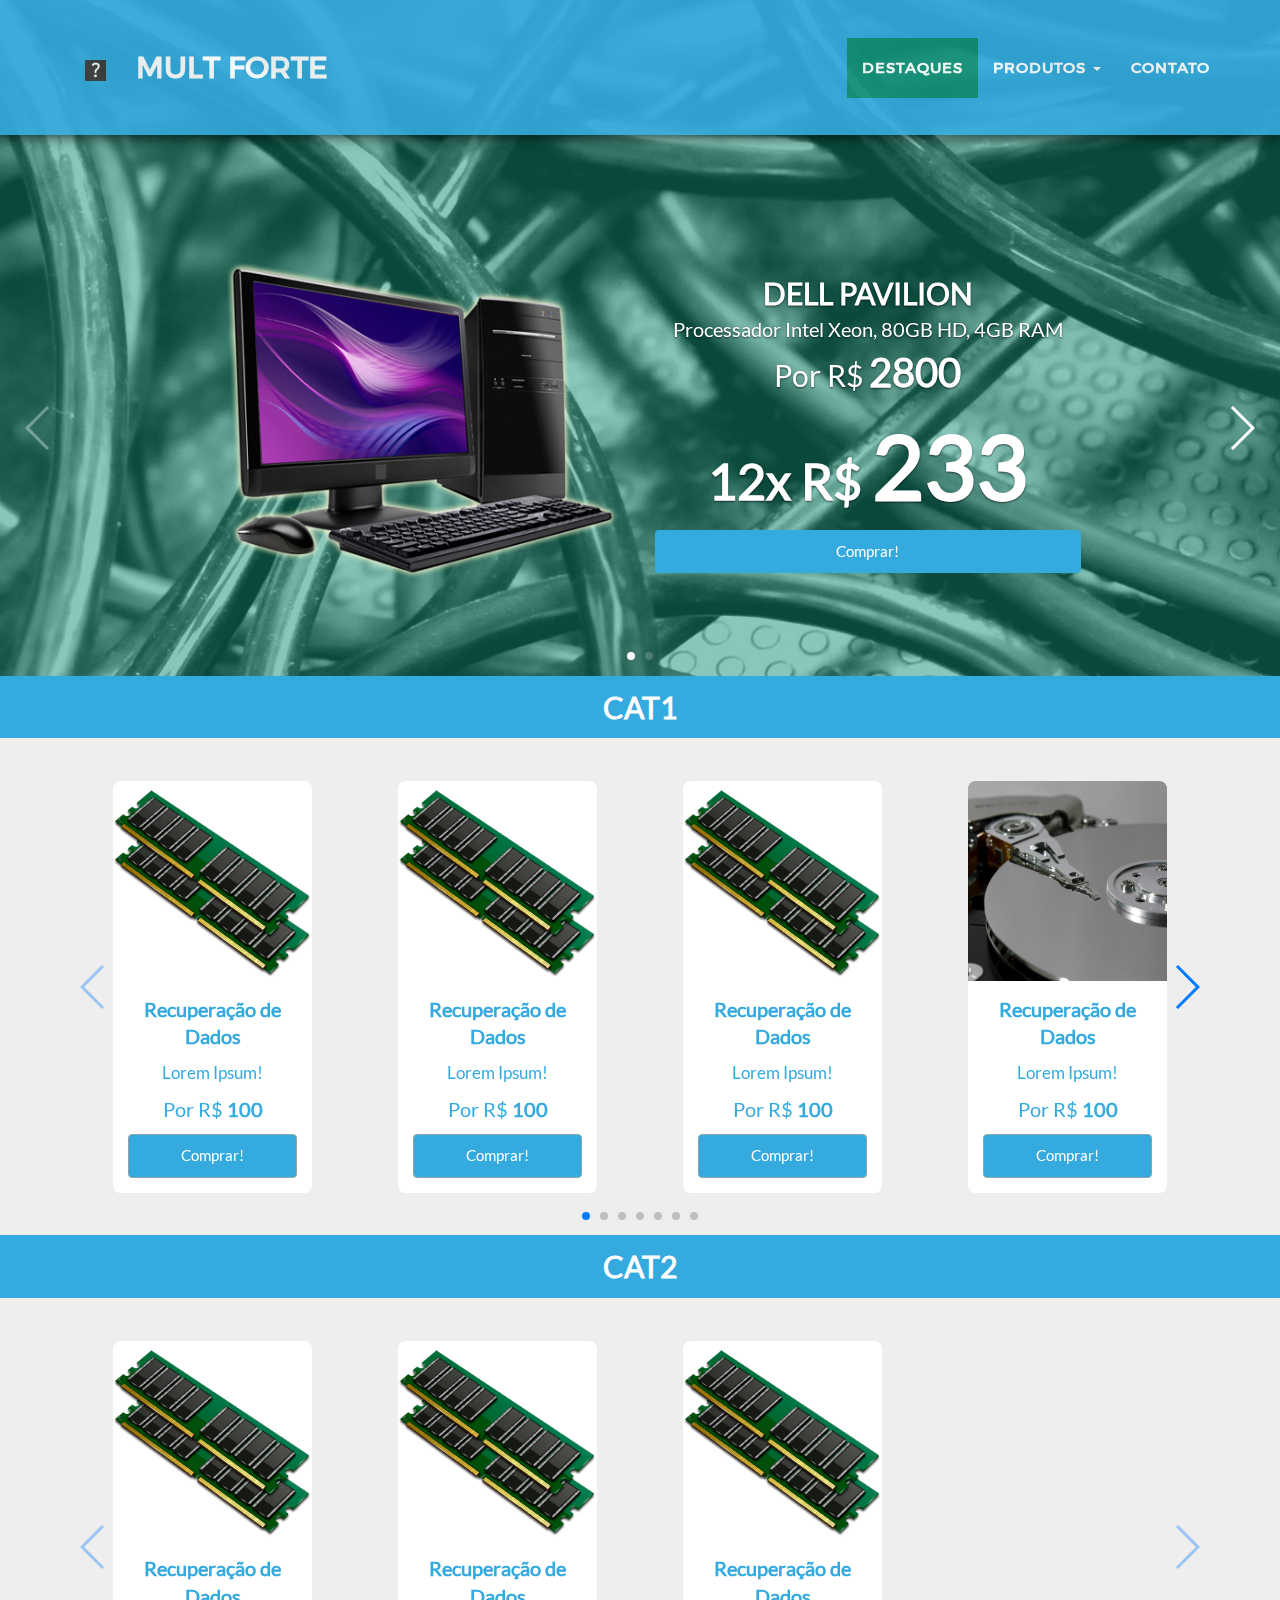
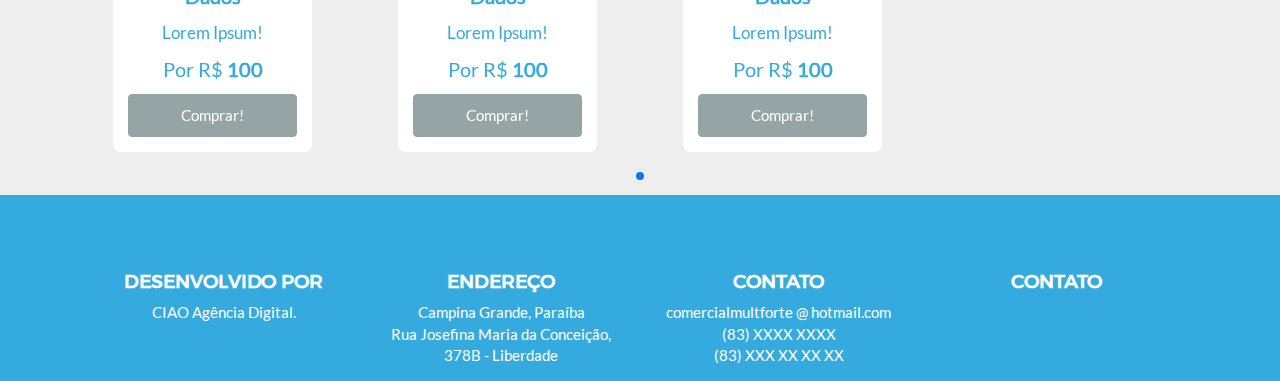
<file: A/index.html>
<!DOCTYPE html>
<html>
    <head>
        <meta charset="utf-8">
        <meta http-equiv="X-UA-Compatible" content="IE=edge">
        <title>MULT FORTE</title>
        <meta name="viewport" content="width=device-width">
        <meta name="description" content="Nam tristique, quam nec laoreet suscipit, lectus odio efficitur ligula, a lacinia augue justo ac nulla. Donec ac vulputate felis. Duis at sem vitae ex fringilla gravida. Donec id fringilla lorem amet.">
        
        <meta name="author" content="Rafael Natã @ CIAO Agência Digital">
        <link rel="canonical" href="http://www.mybusinesstemplatename.com/">
        <link rel="alternate" type="application/rss+xml" title="RSS" href="/feed.xml">
        <link rel="icon" type="image/gif" href="img/template.jpg">
        
        <link rel="stylesheet" href="style.css">
        <style>

        .swiper-scrollbar-white {

    background: rgba(255, 255, 255, 0.5);
        }
        .swiper-scrollbar-white .swiper-scrollbar-drag {

    background: rgba(255, 255, 255, 1);
        }

    .swiper-container-body {
        width: 100%;
        height: 100%;
    }
    .swiper-container-body > .swiper-wrapper > .swiper-slide {
        display: flex;
        flex-direction: column;
        height: auto;
    }
    .swiper-container-hero > .swiper-wrapper {
        align-items: center;
    }
        </style>
    </head>
    <body id="page-top" class="index">
        <!-- <div class="swiper-container swiper-container-body">
            <div class="swiper-wrapper"> -->
                    
                <!-- <div class="swiper-slide"> -->
                            <!-- Header -->
    <header class="myheader">
            <div class="hero-container">
                <div id="hero" class="hero container" style="background-image: url(img/cables.jpg)">
                    <div class="herobg"></div>
                    <div id="carouselportolio" class="carousel slide" data-ride="carousel">
                      <!-- Indicators -->
                      <!-- <ol class="carousel-indicators">
                        
                            <li data-target="#carouselportolio" data-slide-to="0" class="active"></li>
                        
                            <li data-target="#carouselportolio" data-slide-to="1" ></li>
                        
                      </ol>
                      <div class="carousel-inner" role="listbox"> -->
                     <div class="swiper-container swiper-container-hero">
                            <div class="swiper-wrapper">
                        
                            <div class="swiper-slide  active ">
                                <div class="carousel-caption">
                                    <div class="row">
                                        <label class="promotion-image col-xs-12 col-sm-6">
                                            <img src="img/portfolio/computer.png" class="img-responsive" alt="DELL PAVILION">
                                        </label>
                                        <div class="promotion-description col-xs-12 col-sm-6">
                                            <!-- <li class="list-group-item"> -->
                                                <div class="promotion-title">
                                                    DELL PAVILION
                                                </div>
                                                <div class="promotion-details">
                                                    Processador Intel Xeon, 80GB HD, 4GB RAM
                                                </div>
                                                <div class="promotion-price">
                                                    Por R$ <span>2800</span>
                                                </div>
                                                
                                                    <div class="promotion-parcels">
                                                    12x R$ <span>233</span>
                                                    </div>
                                                
                                                <div class="btn btn-default button">Comprar!</div>
                                            <!-- </li> -->
                                        </div>
                                    </div>
                                </div>
                            </div>
                        
                            <div class="swiper-slide ">
                                <div class="carousel-caption">
                                    <div class="row">
                                        <label class="promotion-image col-xs-12 col-sm-6">
                                            <img src="img/portfolio/ram.png" class="img-responsive" alt="RAM 4GB">
                                        </label>
                                        <div class="promotion-description col-xs-12 col-sm-6">
                                            <!-- <li class="list-group-item"> -->
                                                <div class="promotion-title">
                                                    RAM 4GB
                                                </div>
                                                <div class="promotion-details">
                                                    Memória Kingston Blazer Ultra Fast
                                                </div>
                                                <div class="promotion-price">
                                                    Por R$ <span>400</span>
                                                </div>
                                                
                                                    <div class="promotion-parcels">
                                                    12x R$ <span>33</span>
                                                    </div>
                                                
                                                <div class="btn btn-default button">Comprar!</div>
                                            <!-- </li> -->
                                        </div>
                                    </div>
                                </div>
                            </div>
                        
                    </div>
                <div class="swiper-pagination swiper-pagination-white swiper-pagination-hero"></div>
                <div class="swiper-button-next swiper-button-white swiper-button-next-hero"></div>
                <div class="swiper-button-prev swiper-button-white swiper-button-prev-hero"></div>
                </div>

                    <!-- Controls -->
                    <!-- <a class="left carousel-control" href="#carouselportolio" role="button" data-slide="prev">
                    <span class="glyphicon glyphicon-chevron-left" aria-hidden="true">
                    </span>
                    <span class="sr-only">Previous</span>
                    </a>
                    <a class="right carousel-control" href="#carouselportolio" role="button" data-slide="next">
                    <span class="glyphicon glyphicon-chevron-right" aria-hidden="true"></span>
                    <span class="sr-only">Next</span>
                    </a> -->
                    </div>
                </div>
            </div>
    </header>
                <!-- </div> -->
                    
                <!-- <div class="swiper-slide"> -->
                        
    <!-- showcase Grid Section -->
    <section id="showcase">
        <div class="container">
            <!-- <div class="row">
                <div class="col-lg-12 text-center">
                    <h2>Orçamento</h2>
                    <p>
                        Selecione os serviços desejados com um toque!
                    </p>
                </div>
            </div> -->
            
            <div class="category" id="cat1"  style="background-image: url(img/cables.jpg)">
                <div class="filter overlay" ></div>
                <div class="category-title">
                    <div class="container">
                        cat1
                    </div>
                </div>
                <div class="container dragscroll">
                    <div class="swiper-container swiper-container-showcase swiper-container-showcase-cat1 item-container"
                    data-toggle="buttons">
                        <div class="swiper-wrapper">
                        
                            <div class="swiper-slide showcase-item">
                                <div class="showcase-link">
                                    <input type="checkbox" autocomplete="off" onchange="updateBudget(this.checked,100)">
                                    <img src="img/portfolio/ram.png" class="img-responsive" alt="">
                                    <!-- <img data-src="img/portfolio/ram.png" class="img-responsive swiper-lazy"></img>
                                    <div class="swiper-lazy-preloader swiper-lazy-preloader"></div> -->
                                    <!-- <span class="badge">
                                        R$ 100
                                    </span>
                                    <span class="badge badge-status">
                                        <i class="fa fa-check"></i>
                                    </span> -->
                                    <div class="description overlay">
                                        <!-- <p>
                                            Lorem Ipsum!
                                        </p>
                                        <h4>
                                            Recuperação de Dados
                                        </h4> -->


                                        <p class="promotion-title">
                                            Recuperação de Dados
                                        </p>
                                        <p class="promotion-details">
                                            Lorem Ipsum!
                                        </p>
                                        <p class="promotion-price">
                                            Por R$ <span>100</span>
                                        </p>
                                        
                                        <div class="btn btn-default button"
                                            style="background-color: #35aadf">Comprar!</div>
                                    <!-- </li> -->
                                    </div>
                                </div>
                            </div>
                        
                            <div class="swiper-slide showcase-item">
                                <div class="showcase-link">
                                    <input type="checkbox" autocomplete="off" onchange="updateBudget(this.checked,100)">
                                    <img src="img/portfolio/ram.png" class="img-responsive" alt="">
                                    <!-- <img data-src="img/portfolio/ram.png" class="img-responsive swiper-lazy"></img>
                                    <div class="swiper-lazy-preloader swiper-lazy-preloader"></div> -->
                                    <!-- <span class="badge">
                                        R$ 100
                                    </span>
                                    <span class="badge badge-status">
                                        <i class="fa fa-check"></i>
                                    </span> -->
                                    <div class="description overlay">
                                        <!-- <p>
                                            Lorem Ipsum!
                                        </p>
                                        <h4>
                                            Recuperação de Dados
                                        </h4> -->


                                        <p class="promotion-title">
                                            Recuperação de Dados
                                        </p>
                                        <p class="promotion-details">
                                            Lorem Ipsum!
                                        </p>
                                        <p class="promotion-price">
                                            Por R$ <span>100</span>
                                        </p>
                                        
                                        <div class="btn btn-default button"
                                            style="background-color: #35aadf">Comprar!</div>
                                    <!-- </li> -->
                                    </div>
                                </div>
                            </div>
                        
                            <div class="swiper-slide showcase-item">
                                <div class="showcase-link">
                                    <input type="checkbox" autocomplete="off" onchange="updateBudget(this.checked,100)">
                                    <img src="img/portfolio/ram.png" class="img-responsive" alt="">
                                    <!-- <img data-src="img/portfolio/ram.png" class="img-responsive swiper-lazy"></img>
                                    <div class="swiper-lazy-preloader swiper-lazy-preloader"></div> -->
                                    <!-- <span class="badge">
                                        R$ 100
                                    </span>
                                    <span class="badge badge-status">
                                        <i class="fa fa-check"></i>
                                    </span> -->
                                    <div class="description overlay">
                                        <!-- <p>
                                            Lorem Ipsum!
                                        </p>
                                        <h4>
                                            Recuperação de Dados
                                        </h4> -->


                                        <p class="promotion-title">
                                            Recuperação de Dados
                                        </p>
                                        <p class="promotion-details">
                                            Lorem Ipsum!
                                        </p>
                                        <p class="promotion-price">
                                            Por R$ <span>100</span>
                                        </p>
                                        
                                        <div class="btn btn-default button"
                                            style="background-color: #35aadf">Comprar!</div>
                                    <!-- </li> -->
                                    </div>
                                </div>
                            </div>
                        
                            <div class="swiper-slide showcase-item">
                                <div class="showcase-link">
                                    <input type="checkbox" autocomplete="off" onchange="updateBudget(this.checked,100)">
                                    <img src="img/portfolio/disc.jpg" class="img-responsive" alt="">
                                    <!-- <img data-src="img/portfolio/disc.jpg" class="img-responsive swiper-lazy"></img>
                                    <div class="swiper-lazy-preloader swiper-lazy-preloader"></div> -->
                                    <!-- <span class="badge">
                                        R$ 100
                                    </span>
                                    <span class="badge badge-status">
                                        <i class="fa fa-check"></i>
                                    </span> -->
                                    <div class="description overlay">
                                        <!-- <p>
                                            Lorem Ipsum!
                                        </p>
                                        <h4>
                                            Recuperação de Dados
                                        </h4> -->


                                        <p class="promotion-title">
                                            Recuperação de Dados
                                        </p>
                                        <p class="promotion-details">
                                            Lorem Ipsum!
                                        </p>
                                        <p class="promotion-price">
                                            Por R$ <span>100</span>
                                        </p>
                                        
                                        <div class="btn btn-default button"
                                            style="background-color: #35aadf">Comprar!</div>
                                    <!-- </li> -->
                                    </div>
                                </div>
                            </div>
                        
                            <div class="swiper-slide showcase-item">
                                <div class="showcase-link">
                                    <input type="checkbox" autocomplete="off" onchange="updateBudget(this.checked,100)">
                                    <img src="img/portfolio/disc.jpg" class="img-responsive" alt="">
                                    <!-- <img data-src="img/portfolio/disc.jpg" class="img-responsive swiper-lazy"></img>
                                    <div class="swiper-lazy-preloader swiper-lazy-preloader"></div> -->
                                    <!-- <span class="badge">
                                        R$ 100
                                    </span>
                                    <span class="badge badge-status">
                                        <i class="fa fa-check"></i>
                                    </span> -->
                                    <div class="description overlay">
                                        <!-- <p>
                                            Lorem Ipsum!
                                        </p>
                                        <h4>
                                            Recuperação de Dados
                                        </h4> -->


                                        <p class="promotion-title">
                                            Recuperação de Dados
                                        </p>
                                        <p class="promotion-details">
                                            Lorem Ipsum!
                                        </p>
                                        <p class="promotion-price">
                                            Por R$ <span>100</span>
                                        </p>
                                        
                                        <div class="btn btn-default button"
                                            style="background-color: #35aadf">Comprar!</div>
                                    <!-- </li> -->
                                    </div>
                                </div>
                            </div>
                        
                            <div class="swiper-slide showcase-item">
                                <div class="showcase-link">
                                    <input type="checkbox" autocomplete="off" onchange="updateBudget(this.checked,100)">
                                    <img src="img/portfolio/ram.png" class="img-responsive" alt="">
                                    <!-- <img data-src="img/portfolio/ram.png" class="img-responsive swiper-lazy"></img>
                                    <div class="swiper-lazy-preloader swiper-lazy-preloader"></div> -->
                                    <!-- <span class="badge">
                                        R$ 100
                                    </span>
                                    <span class="badge badge-status">
                                        <i class="fa fa-check"></i>
                                    </span> -->
                                    <div class="description overlay">
                                        <!-- <p>
                                            Lorem Ipsum!
                                        </p>
                                        <h4>
                                            Recuperação de Dados
                                        </h4> -->


                                        <p class="promotion-title">
                                            Recuperação de Dados
                                        </p>
                                        <p class="promotion-details">
                                            Lorem Ipsum!
                                        </p>
                                        <p class="promotion-price">
                                            Por R$ <span>100</span>
                                        </p>
                                        
                                        <div class="btn btn-default button"
                                            style="background-color: #35aadf">Comprar!</div>
                                    <!-- </li> -->
                                    </div>
                                </div>
                            </div>
                        
                            <div class="swiper-slide showcase-item">
                                <div class="showcase-link">
                                    <input type="checkbox" autocomplete="off" onchange="updateBudget(this.checked,100)">
                                    <img src="img/portfolio/ram.png" class="img-responsive" alt="">
                                    <!-- <img data-src="img/portfolio/ram.png" class="img-responsive swiper-lazy"></img>
                                    <div class="swiper-lazy-preloader swiper-lazy-preloader"></div> -->
                                    <!-- <span class="badge">
                                        R$ 100
                                    </span>
                                    <span class="badge badge-status">
                                        <i class="fa fa-check"></i>
                                    </span> -->
                                    <div class="description overlay">
                                        <!-- <p>
                                            Lorem Ipsum!
                                        </p>
                                        <h4>
                                            Recuperação de Dados
                                        </h4> -->


                                        <p class="promotion-title">
                                            Recuperação de Dados
                                        </p>
                                        <p class="promotion-details">
                                            Lorem Ipsum!
                                        </p>
                                        <p class="promotion-price">
                                            Por R$ <span>100</span>
                                        </p>
                                        
                                        <div class="btn btn-default button"
                                            style="background-color: #35aadf">Comprar!</div>
                                    <!-- </li> -->
                                    </div>
                                </div>
                            </div>
                        
                            <div class="swiper-slide showcase-item">
                                <div class="showcase-link">
                                    <input type="checkbox" autocomplete="off" onchange="updateBudget(this.checked,100)">
                                    <img src="img/portfolio/ram.png" class="img-responsive" alt="">
                                    <!-- <img data-src="img/portfolio/ram.png" class="img-responsive swiper-lazy"></img>
                                    <div class="swiper-lazy-preloader swiper-lazy-preloader"></div> -->
                                    <!-- <span class="badge">
                                        R$ 100
                                    </span>
                                    <span class="badge badge-status">
                                        <i class="fa fa-check"></i>
                                    </span> -->
                                    <div class="description overlay">
                                        <!-- <p>
                                            Lorem Ipsum!
                                        </p>
                                        <h4>
                                            Recuperação de Dados
                                        </h4> -->


                                        <p class="promotion-title">
                                            Recuperação de Dados
                                        </p>
                                        <p class="promotion-details">
                                            Lorem Ipsum!
                                        </p>
                                        <p class="promotion-price">
                                            Por R$ <span>100</span>
                                        </p>
                                        
                                        <div class="btn btn-default button"
                                            style="background-color: #35aadf">Comprar!</div>
                                    <!-- </li> -->
                                    </div>
                                </div>
                            </div>
                        
                            <div class="swiper-slide showcase-item">
                                <div class="showcase-link">
                                    <input type="checkbox" autocomplete="off" onchange="updateBudget(this.checked,100)">
                                    <img src="img/portfolio/disc.jpg" class="img-responsive" alt="">
                                    <!-- <img data-src="img/portfolio/disc.jpg" class="img-responsive swiper-lazy"></img>
                                    <div class="swiper-lazy-preloader swiper-lazy-preloader"></div> -->
                                    <!-- <span class="badge">
                                        R$ 100
                                    </span>
                                    <span class="badge badge-status">
                                        <i class="fa fa-check"></i>
                                    </span> -->
                                    <div class="description overlay">
                                        <!-- <p>
                                            Lorem Ipsum!
                                        </p>
                                        <h4>
                                            Recuperação de Dados
                                        </h4> -->


                                        <p class="promotion-title">
                                            Recuperação de Dados
                                        </p>
                                        <p class="promotion-details">
                                            Lorem Ipsum!
                                        </p>
                                        <p class="promotion-price">
                                            Por R$ <span>100</span>
                                        </p>
                                        
                                        <div class="btn btn-default button"
                                            style="background-color: #35aadf">Comprar!</div>
                                    <!-- </li> -->
                                    </div>
                                </div>
                            </div>
                        
                            <div class="swiper-slide showcase-item">
                                <div class="showcase-link">
                                    <input type="checkbox" autocomplete="off" onchange="updateBudget(this.checked,100)">
                                    <img src="img/portfolio/disc.jpg" class="img-responsive" alt="">
                                    <!-- <img data-src="img/portfolio/disc.jpg" class="img-responsive swiper-lazy"></img>
                                    <div class="swiper-lazy-preloader swiper-lazy-preloader"></div> -->
                                    <!-- <span class="badge">
                                        R$ 100
                                    </span>
                                    <span class="badge badge-status">
                                        <i class="fa fa-check"></i>
                                    </span> -->
                                    <div class="description overlay">
                                        <!-- <p>
                                            Lorem Ipsum!
                                        </p>
                                        <h4>
                                            Recuperação de Dados
                                        </h4> -->


                                        <p class="promotion-title">
                                            Recuperação de Dados
                                        </p>
                                        <p class="promotion-details">
                                            Lorem Ipsum!
                                        </p>
                                        <p class="promotion-price">
                                            Por R$ <span>100</span>
                                        </p>
                                        
                                        <div class="btn btn-default button"
                                            style="background-color: #35aadf">Comprar!</div>
                                    <!-- </li> -->
                                    </div>
                                </div>
                            </div>
                        
                        </div>
                        <div class="swiper-pagination swiper-pagination swiper-pagination-showcase-cat1"></div>
                        <div class="swiper-button-next swiper-button swiper-button-next-showcase-cat1"></div>
                        <div class="swiper-button-prev swiper-button swiper-button-prev-showcase-cat1"></div>
                    </div>
                </div>
            </div>
            
            <div class="category" id="cat2"  style="background-image: url(img/cables.jpg)">
                <div class="filter overlay" ></div>
                <div class="category-title">
                    <div class="container">
                        cat2
                    </div>
                </div>
                <div class="container dragscroll">
                    <div class="swiper-container swiper-container-showcase swiper-container-showcase-cat2 item-container"
                    data-toggle="buttons">
                        <div class="swiper-wrapper">
                        
                            <div class="swiper-slide showcase-item">
                                <div class="showcase-link">
                                    <input type="checkbox" autocomplete="off" onchange="updateBudget(this.checked,100)">
                                    <img src="img/portfolio/ram.png" class="img-responsive" alt="">
                                    <!-- <img data-src="img/portfolio/ram.png" class="img-responsive swiper-lazy"></img>
                                    <div class="swiper-lazy-preloader swiper-lazy-preloader"></div> -->
                                    <!-- <span class="badge">
                                        R$ 100
                                    </span>
                                    <span class="badge badge-status">
                                        <i class="fa fa-check"></i>
                                    </span> -->
                                    <div class="description overlay">
                                        <!-- <p>
                                            Lorem Ipsum!
                                        </p>
                                        <h4>
                                            Recuperação de Dados
                                        </h4> -->


                                        <p class="promotion-title">
                                            Recuperação de Dados
                                        </p>
                                        <p class="promotion-details">
                                            Lorem Ipsum!
                                        </p>
                                        <p class="promotion-price">
                                            Por R$ <span>100</span>
                                        </p>
                                        
                                        <div class="btn btn-default button"
                                            style="background-color: ">Comprar!</div>
                                    <!-- </li> -->
                                    </div>
                                </div>
                            </div>
                        
                            <div class="swiper-slide showcase-item">
                                <div class="showcase-link">
                                    <input type="checkbox" autocomplete="off" onchange="updateBudget(this.checked,100)">
                                    <img src="img/portfolio/ram.png" class="img-responsive" alt="">
                                    <!-- <img data-src="img/portfolio/ram.png" class="img-responsive swiper-lazy"></img>
                                    <div class="swiper-lazy-preloader swiper-lazy-preloader"></div> -->
                                    <!-- <span class="badge">
                                        R$ 100
                                    </span>
                                    <span class="badge badge-status">
                                        <i class="fa fa-check"></i>
                                    </span> -->
                                    <div class="description overlay">
                                        <!-- <p>
                                            Lorem Ipsum!
                                        </p>
                                        <h4>
                                            Recuperação de Dados
                                        </h4> -->


                                        <p class="promotion-title">
                                            Recuperação de Dados
                                        </p>
                                        <p class="promotion-details">
                                            Lorem Ipsum!
                                        </p>
                                        <p class="promotion-price">
                                            Por R$ <span>100</span>
                                        </p>
                                        
                                        <div class="btn btn-default button"
                                            style="background-color: ">Comprar!</div>
                                    <!-- </li> -->
                                    </div>
                                </div>
                            </div>
                        
                            <div class="swiper-slide showcase-item">
                                <div class="showcase-link">
                                    <input type="checkbox" autocomplete="off" onchange="updateBudget(this.checked,100)">
                                    <img src="img/portfolio/ram.png" class="img-responsive" alt="">
                                    <!-- <img data-src="img/portfolio/ram.png" class="img-responsive swiper-lazy"></img>
                                    <div class="swiper-lazy-preloader swiper-lazy-preloader"></div> -->
                                    <!-- <span class="badge">
                                        R$ 100
                                    </span>
                                    <span class="badge badge-status">
                                        <i class="fa fa-check"></i>
                                    </span> -->
                                    <div class="description overlay">
                                        <!-- <p>
                                            Lorem Ipsum!
                                        </p>
                                        <h4>
                                            Recuperação de Dados
                                        </h4> -->


                                        <p class="promotion-title">
                                            Recuperação de Dados
                                        </p>
                                        <p class="promotion-details">
                                            Lorem Ipsum!
                                        </p>
                                        <p class="promotion-price">
                                            Por R$ <span>100</span>
                                        </p>
                                        
                                        <div class="btn btn-default button"
                                            style="background-color: ">Comprar!</div>
                                    <!-- </li> -->
                                    </div>
                                </div>
                            </div>
                        
                        </div>
                        <div class="swiper-pagination swiper-pagination swiper-pagination-showcase-cat2"></div>
                        <div class="swiper-button-next swiper-button swiper-button-next-showcase-cat2"></div>
                        <div class="swiper-button-prev swiper-button swiper-button-prev-showcase-cat2"></div>
                    </div>
                </div>
            </div>
            
            <!-- <div class="col-lg-8 col-lg-offset-2 text-center page-scroll">
                <a href="#contact" class="btn btn-lg btn-success">
                    <i class="fa fa-rocket"></i> Contratar!
                </a>
            </div> -->
        </div>
    </section>
                <!-- </div> -->
                    
                <!-- <div class="swiper-slide"> -->
                            <!-- Footer -->
    <footer id="footer" class="text-center">
        <div class="footer-above">
            <div class="container">
                <div class="row">
                    <div class="col-sm-3">
                        <h4>Desenvolvido por</h4>
                        <div><a href="http://ciaoagenciadigital.com">CIAO Agência Digital</a>.</div>
                    </div>
                    <div class="col-sm-3">
                        <h4>Endereço</h4>
                        <div>Campina Grande, Paraíba</div>
                        <div>Rua Josefina Maria da Conceição, 378B - Liberdade</div>
                    </div>
                    <div class="col-sm-3">
                        <h4>Contato</h4>
                        <div><a href="mailto:comercialmultforte @ hotmail.com">comercialmultforte @ hotmail.com</a></div>
                        <div>(83) XXXX XXXX</div>
                        <div>(83) XXX XX XX XX</div>
                    </div>
                    <div class="col-sm-3">
                        <h4>Contato</h4>
                        
                    </div>
                </div>
            </div>
        </div>
    </footer>
                <!-- </div> -->
                    
            <!-- </div>
            <div class="swiper-scrollbar swiper-scrollbar-white"></div>
        </div> -->


        
            
        
            
        
            
        
            
        
            
        
            
        
            
        
            
        
               <!-- Navigation -->
    <nav class="navbar navbar-default unique navbar-fixed-top">
        <div class="container">
        
            <!-- Brand and toggle get grouped for better mobile display -->
            <div class="navbar-header page-scroll">
                <button type="button" class="navbar-toggle" data-toggle="collapse" data-target="#bs-example-navbar-collapse-1">
                    <span class="sr-only">Toggle navigation</span>
                    <span class="icon-bar"></span>
                    <span class="icon-bar"></span>
                    <span class="icon-bar"></span>
                </button>
                <a class="navbar-brand logo-brand" href="#page-top">
                    <img src="img/template.jpg" class="logo"></img>
                </a>
                <a class="navbar-brand" href="#page-top">MULT FORTE</a>
            </div>

            <!-- Collect the nav links, forms, and other content for toggling -->
            <div class="collapse navbar-collapse" id="bs-example-navbar-collapse-1">
                <ul class="nav navbar-nav navbar-right">
                    
                        
                            <li class="page-scroll">
                                <a href="#hero">Destaques</a>
                            </li>
                        
                    
                        
                            <li class="dropdown">
                                <a href="#" class="dropdown-toggle" role="button" data-toggle="dropdown" aria-haspopup="true" aria-expanded="false">
                                    Produtos
                                    <b class="caret"></b>
                                </a>
                                <ul class="dropdown-menu">
                                
                                    <li class="page-scroll">
                                        <a href="#cat1">
                                            cat1
                                        </a>
                                    </li>
                                
                                    <li class="page-scroll">
                                        <a href="#cat2">
                                            cat2
                                        </a>
                                    </li>
                                
                                </ul>
                            </li>
                        
                    
                        
                            <li class="page-scroll">
                                <a href="#footer">Contato</a>
                            </li>
                        
                    
                </ul>
            </div>
            <!-- /.navbar-collapse -->
        </div>
        <!-- /.container-fluid -->
    </nav>
        
    </body>
    <script src="script.js"></script>
    <script>
    /*var swiperBody = new Swiper('.swiper-container-body', {
        scrollbar: '.swiper-scrollbar',
        direction: 'vertical',
        slidesPerView: 'auto',
        mousewheelControl: true,
        grabCursor: 'true',
        freeMode: true,
        threshold:20
    });*/

    swiperBody.on('onSlideChangeStart', function(instance) {
    });
    </script>
    <script>
    var swiper = new Swiper('.swiper-container-hero', {
        pagination: '.swiper-pagination-hero',
        nextButton: '.swiper-button-next-hero',
        prevButton: '.swiper-button-prev-hero',
        lazyLoading: true,
        paginationClickable: true,
        grabCursor: true,
        slidesPerView: 1,
        spaceBetween: 0,
        threshold:20,
       /* breakpoints: {
            1024: {
                slidesPerView: 4,
                spaceBetween: 40
            },
            768: {
                slidesPerView: 3,
                spaceBetween: 30
            },
            640: {
                slidesPerView: 2,
                spaceBetween: 20
            },
            320: {
                slidesPerView: 1,
                spaceBetween: 10
            }
        }*/
    });
    
    
    
    
    
    var swiper = new Swiper('.swiper-container-showcase-cat1', {
        pagination: '.swiper-pagination-showcase-cat1',
        nextButton: '.swiper-button-next-showcase-cat1',
        prevButton: '.swiper-button-prev-showcase-cat1',
        paginationClickable: true,
        slidesPerView: 4,
        freeMode: true,
        grabCursor: true,
        lazyLoading: true,
        threshold:20,
        breakpoints: {
            768: {
                slidesPerView: 1
            }
        }
    });
    
    var swiper = new Swiper('.swiper-container-showcase-cat2', {
        pagination: '.swiper-pagination-showcase-cat2',
        nextButton: '.swiper-button-next-showcase-cat2',
        prevButton: '.swiper-button-prev-showcase-cat2',
        paginationClickable: true,
        slidesPerView: 4,
        freeMode: true,
        grabCursor: true,
        lazyLoading: true,
        threshold:20,
        breakpoints: {
            768: {
                slidesPerView: 1
            }
        }
    });
    
    
    
    
    
    </script>
</html>
</file>
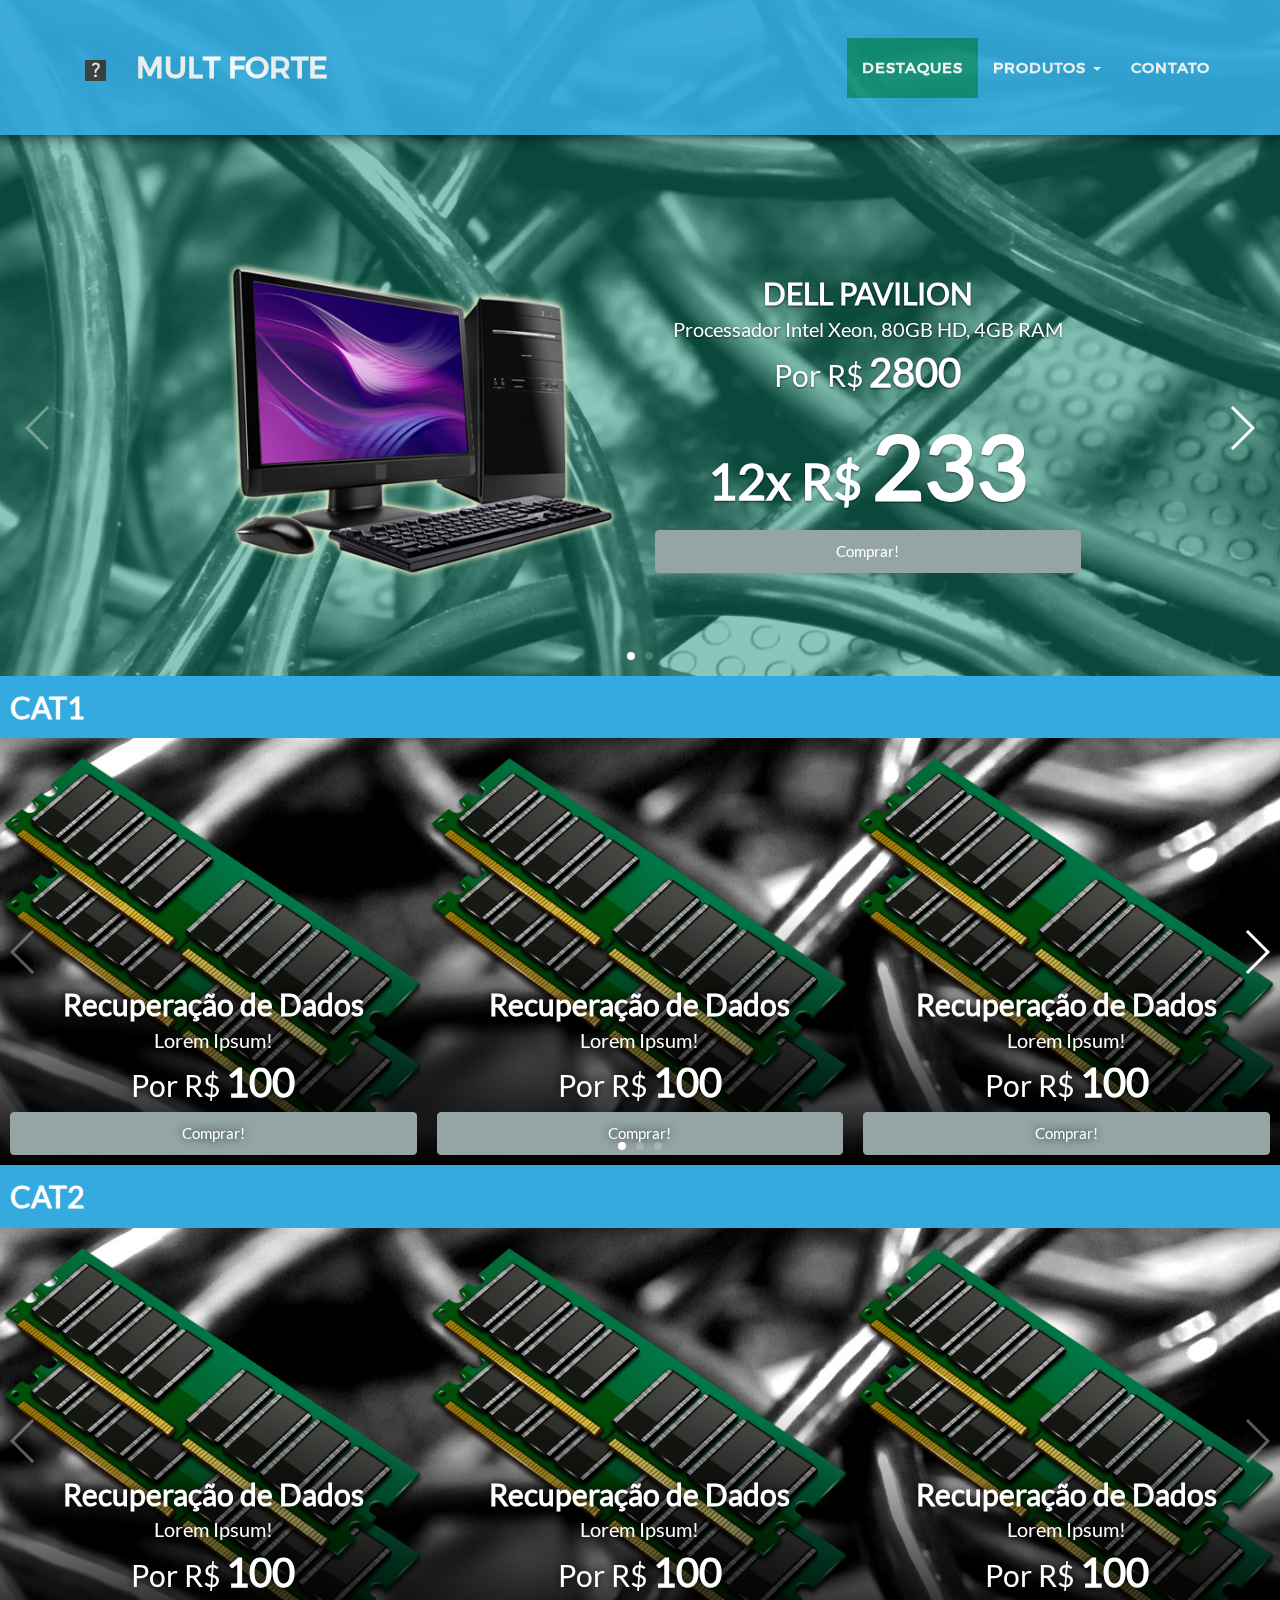
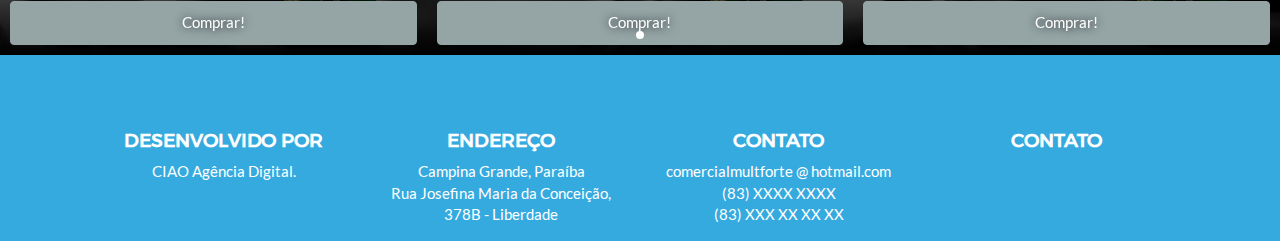
<file: B/index.html>
<!DOCTYPE html>
<html>
    <head>
        <meta charset="utf-8">
        <meta http-equiv="X-UA-Compatible" content="IE=edge">
        <title>MULT FORTE</title>
        <meta name="viewport" content="width=device-width">
        <meta name="description" content="Nam tristique, quam nec laoreet suscipit, lectus odio efficitur ligula, a lacinia augue justo ac nulla. Donec ac vulputate felis. Duis at sem vitae ex fringilla gravida. Donec id fringilla lorem amet.">
        
        <meta name="author" content="Rafael Natã @ CIAO Agência Digital">
        <link rel="canonical" href="http://www.mybusinesstemplatename.com/">
        <link rel="alternate" type="application/rss+xml" title="RSS" href="/feed.xml">
        <link rel="icon" type="image/gif" href="img/template.jpg">
        
        <link rel="stylesheet" href="style.css">
        <style>

        .swiper-scrollbar-white {

    background: rgba(255, 255, 255, 0.5);
        }
        .swiper-scrollbar-white .swiper-scrollbar-drag {

    background: rgba(255, 255, 255, 1);
        }

    .swiper-container-body {
        width: 100%;
        height: 100%;
    }
    .swiper-container-body > .swiper-wrapper > .swiper-slide {
        display: flex;
        flex-direction: column;
        height: auto;
    }
    .swiper-container-hero > .swiper-wrapper {
        align-items: center;
    }
        </style>
    </head>
    <body id="page-top" class="index">
        <!-- <div class="swiper-container swiper-container-body">
            <div class="swiper-wrapper"> -->
                    
                <!-- <div class="swiper-slide"> -->
                            <!-- Header -->
    <header class="myheader">
            <div class="hero-container">
                <div id="hero" class="hero container" style="background-image: url(img/cables.jpg)">
                    <div class="herobg"></div>
                    <div id="carouselportolio" class="carousel slide" data-ride="carousel">
                      <!-- Indicators -->
                      <!-- <ol class="carousel-indicators">
                        
                            <li data-target="#carouselportolio" data-slide-to="0" class="active"></li>
                        
                            <li data-target="#carouselportolio" data-slide-to="1" ></li>
                        
                      </ol>
                      <div class="carousel-inner" role="listbox"> -->
                     <div class="swiper-container swiper-container-hero">
                            <div class="swiper-wrapper">
                        
                            <div class="swiper-slide  active ">
                                <div class="carousel-caption">
                                    <div class="row">
                                        <label class="promotion-image col-xs-12 col-sm-6">
                                            <img src="img/portfolio/computer.png" class="img-responsive" alt="DELL PAVILION">
                                        </label>
                                        <div class="promotion-description col-xs-12 col-sm-6">
                                            <!-- <li class="list-group-item"> -->
                                                <div class="promotion-title">
                                                    DELL PAVILION
                                                </div>
                                                <div class="promotion-details">
                                                    Processador Intel Xeon, 80GB HD, 4GB RAM
                                                </div>
                                                <div class="promotion-price">
                                                    Por R$ <span>2800</span>
                                                </div>
                                                
                                                    <div class="promotion-parcels">
                                                    12x R$ <span>233</span>
                                                    </div>
                                                
                                                <div class="btn btn-default button">Comprar!</div>
                                            <!-- </li> -->
                                        </div>
                                    </div>
                                </div>
                            </div>
                        
                            <div class="swiper-slide ">
                                <div class="carousel-caption">
                                    <div class="row">
                                        <label class="promotion-image col-xs-12 col-sm-6">
                                            <img src="img/portfolio/ram.png" class="img-responsive" alt="RAM 4GB">
                                        </label>
                                        <div class="promotion-description col-xs-12 col-sm-6">
                                            <!-- <li class="list-group-item"> -->
                                                <div class="promotion-title">
                                                    RAM 4GB
                                                </div>
                                                <div class="promotion-details">
                                                    Memória Kingston Blazer Ultra Fast
                                                </div>
                                                <div class="promotion-price">
                                                    Por R$ <span>400</span>
                                                </div>
                                                
                                                    <div class="promotion-parcels">
                                                    12x R$ <span>33</span>
                                                    </div>
                                                
                                                <div class="btn btn-default button">Comprar!</div>
                                            <!-- </li> -->
                                        </div>
                                    </div>
                                </div>
                            </div>
                        
                    </div>
                <div class="swiper-pagination swiper-pagination-white swiper-pagination-hero"></div>
                <div class="swiper-button-next swiper-button-white swiper-button-next-hero"></div>
                <div class="swiper-button-prev swiper-button-white swiper-button-prev-hero"></div>
                </div>

                    <!-- Controls -->
                    <!-- <a class="left carousel-control" href="#carouselportolio" role="button" data-slide="prev">
                    <span class="glyphicon glyphicon-chevron-left" aria-hidden="true">
                    </span>
                    <span class="sr-only">Previous</span>
                    </a>
                    <a class="right carousel-control" href="#carouselportolio" role="button" data-slide="next">
                    <span class="glyphicon glyphicon-chevron-right" aria-hidden="true"></span>
                    <span class="sr-only">Next</span>
                    </a> -->
                    </div>
                </div>
            </div>
    </header>
                <!-- </div> -->
                    
                <!-- <div class="swiper-slide"> -->
                        
    <!-- showcase Grid Section -->
    <section id="showcase">
        <div class="container">
            <!-- <div class="row">
                <div class="col-lg-12 text-center">
                    <h2>Orçamento</h2>
                    <p>
                        Selecione os serviços desejados com um toque!
                    </p>
                </div>
            </div> -->
            
            <div class="category" id="cat1" >
                <div class="filter overlay"></div>
                <div class="category-title">cat1</div>
                <div class="row dragscroll">
                    <div class="swiper-container swiper-container-showcase swiper-container-showcase-cat1 item-container"
                    data-toggle="buttons" style="background-image: url(img/cables.jpg)">
                        <div class="swiper-wrapper">
                        
                            <div class="swiper-slide showcase-item">
                                <div class="showcase-link">
                                    <input type="checkbox" autocomplete="off" onchange="updateBudget(this.checked,100)">
                                    <img src="img/portfolio/ram.png" class="img-responsive" alt="">
                                    <!-- <img data-src="img/portfolio/ram.png" class="img-responsive swiper-lazy"></img>
                                    <div class="swiper-lazy-preloader swiper-lazy-preloader-white"></div> -->
                                    <!-- <span class="badge">
                                        R$ 100
                                    </span>
                                    <span class="badge badge-status">
                                        <i class="fa fa-check"></i>
                                    </span> -->
                                    <div class="description overlay">
                                        <!-- <p>
                                            Lorem Ipsum!
                                        </p>
                                        <h4>
                                            Recuperação de Dados
                                        </h4> -->


                                        <div class="promotion-title">
                                            Recuperação de Dados
                                        </div>
                                        <div class="promotion-details">
                                            Lorem Ipsum!
                                        </div>
                                        <div class="promotion-price">
                                            Por R$ <span>100</span>
                                        </div>
                                        
                                        <div class="btn btn-default button">Comprar!</div>
                                    <!-- </li> -->
                                    </div>
                                </div>
                            </div>
                        
                            <div class="swiper-slide showcase-item">
                                <div class="showcase-link">
                                    <input type="checkbox" autocomplete="off" onchange="updateBudget(this.checked,100)">
                                    <img src="img/portfolio/ram.png" class="img-responsive" alt="">
                                    <!-- <img data-src="img/portfolio/ram.png" class="img-responsive swiper-lazy"></img>
                                    <div class="swiper-lazy-preloader swiper-lazy-preloader-white"></div> -->
                                    <!-- <span class="badge">
                                        R$ 100
                                    </span>
                                    <span class="badge badge-status">
                                        <i class="fa fa-check"></i>
                                    </span> -->
                                    <div class="description overlay">
                                        <!-- <p>
                                            Lorem Ipsum!
                                        </p>
                                        <h4>
                                            Recuperação de Dados
                                        </h4> -->


                                        <div class="promotion-title">
                                            Recuperação de Dados
                                        </div>
                                        <div class="promotion-details">
                                            Lorem Ipsum!
                                        </div>
                                        <div class="promotion-price">
                                            Por R$ <span>100</span>
                                        </div>
                                        
                                        <div class="btn btn-default button">Comprar!</div>
                                    <!-- </li> -->
                                    </div>
                                </div>
                            </div>
                        
                            <div class="swiper-slide showcase-item">
                                <div class="showcase-link">
                                    <input type="checkbox" autocomplete="off" onchange="updateBudget(this.checked,100)">
                                    <img src="img/portfolio/ram.png" class="img-responsive" alt="">
                                    <!-- <img data-src="img/portfolio/ram.png" class="img-responsive swiper-lazy"></img>
                                    <div class="swiper-lazy-preloader swiper-lazy-preloader-white"></div> -->
                                    <!-- <span class="badge">
                                        R$ 100
                                    </span>
                                    <span class="badge badge-status">
                                        <i class="fa fa-check"></i>
                                    </span> -->
                                    <div class="description overlay">
                                        <!-- <p>
                                            Lorem Ipsum!
                                        </p>
                                        <h4>
                                            Recuperação de Dados
                                        </h4> -->


                                        <div class="promotion-title">
                                            Recuperação de Dados
                                        </div>
                                        <div class="promotion-details">
                                            Lorem Ipsum!
                                        </div>
                                        <div class="promotion-price">
                                            Por R$ <span>100</span>
                                        </div>
                                        
                                        <div class="btn btn-default button">Comprar!</div>
                                    <!-- </li> -->
                                    </div>
                                </div>
                            </div>
                        
                            <div class="swiper-slide showcase-item">
                                <div class="showcase-link">
                                    <input type="checkbox" autocomplete="off" onchange="updateBudget(this.checked,100)">
                                    <img src="img/portfolio/disc.jpg" class="img-responsive" alt="">
                                    <!-- <img data-src="img/portfolio/disc.jpg" class="img-responsive swiper-lazy"></img>
                                    <div class="swiper-lazy-preloader swiper-lazy-preloader-white"></div> -->
                                    <!-- <span class="badge">
                                        R$ 100
                                    </span>
                                    <span class="badge badge-status">
                                        <i class="fa fa-check"></i>
                                    </span> -->
                                    <div class="description overlay">
                                        <!-- <p>
                                            Lorem Ipsum!
                                        </p>
                                        <h4>
                                            Recuperação de Dados
                                        </h4> -->


                                        <div class="promotion-title">
                                            Recuperação de Dados
                                        </div>
                                        <div class="promotion-details">
                                            Lorem Ipsum!
                                        </div>
                                        <div class="promotion-price">
                                            Por R$ <span>100</span>
                                        </div>
                                        
                                        <div class="btn btn-default button">Comprar!</div>
                                    <!-- </li> -->
                                    </div>
                                </div>
                            </div>
                        
                            <div class="swiper-slide showcase-item">
                                <div class="showcase-link">
                                    <input type="checkbox" autocomplete="off" onchange="updateBudget(this.checked,100)">
                                    <img src="img/portfolio/disc.jpg" class="img-responsive" alt="">
                                    <!-- <img data-src="img/portfolio/disc.jpg" class="img-responsive swiper-lazy"></img>
                                    <div class="swiper-lazy-preloader swiper-lazy-preloader-white"></div> -->
                                    <!-- <span class="badge">
                                        R$ 100
                                    </span>
                                    <span class="badge badge-status">
                                        <i class="fa fa-check"></i>
                                    </span> -->
                                    <div class="description overlay">
                                        <!-- <p>
                                            Lorem Ipsum!
                                        </p>
                                        <h4>
                                            Recuperação de Dados
                                        </h4> -->


                                        <div class="promotion-title">
                                            Recuperação de Dados
                                        </div>
                                        <div class="promotion-details">
                                            Lorem Ipsum!
                                        </div>
                                        <div class="promotion-price">
                                            Por R$ <span>100</span>
                                        </div>
                                        
                                        <div class="btn btn-default button">Comprar!</div>
                                    <!-- </li> -->
                                    </div>
                                </div>
                            </div>
                        
                        </div>
                        <div class="swiper-pagination swiper-pagination-white swiper-pagination-showcase-cat1"></div>
                        <div class="swiper-button-next swiper-button-white swiper-button-next-showcase-cat1"></div>
                        <div class="swiper-button-prev swiper-button-white swiper-button-prev-showcase-cat1"></div>
                    </div>
                </div>
            </category>
            
            <div class="category" id="cat2" >
                <div class="filter overlay"></div>
                <div class="category-title">cat2</div>
                <div class="row dragscroll">
                    <div class="swiper-container swiper-container-showcase swiper-container-showcase-cat2 item-container"
                    data-toggle="buttons" style="background-image: url(img/cables.jpg)">
                        <div class="swiper-wrapper">
                        
                            <div class="swiper-slide showcase-item">
                                <div class="showcase-link">
                                    <input type="checkbox" autocomplete="off" onchange="updateBudget(this.checked,100)">
                                    <img src="img/portfolio/ram.png" class="img-responsive" alt="">
                                    <!-- <img data-src="img/portfolio/ram.png" class="img-responsive swiper-lazy"></img>
                                    <div class="swiper-lazy-preloader swiper-lazy-preloader-white"></div> -->
                                    <!-- <span class="badge">
                                        R$ 100
                                    </span>
                                    <span class="badge badge-status">
                                        <i class="fa fa-check"></i>
                                    </span> -->
                                    <div class="description overlay">
                                        <!-- <p>
                                            Lorem Ipsum!
                                        </p>
                                        <h4>
                                            Recuperação de Dados
                                        </h4> -->


                                        <div class="promotion-title">
                                            Recuperação de Dados
                                        </div>
                                        <div class="promotion-details">
                                            Lorem Ipsum!
                                        </div>
                                        <div class="promotion-price">
                                            Por R$ <span>100</span>
                                        </div>
                                        
                                        <div class="btn btn-default button">Comprar!</div>
                                    <!-- </li> -->
                                    </div>
                                </div>
                            </div>
                        
                            <div class="swiper-slide showcase-item">
                                <div class="showcase-link">
                                    <input type="checkbox" autocomplete="off" onchange="updateBudget(this.checked,100)">
                                    <img src="img/portfolio/ram.png" class="img-responsive" alt="">
                                    <!-- <img data-src="img/portfolio/ram.png" class="img-responsive swiper-lazy"></img>
                                    <div class="swiper-lazy-preloader swiper-lazy-preloader-white"></div> -->
                                    <!-- <span class="badge">
                                        R$ 100
                                    </span>
                                    <span class="badge badge-status">
                                        <i class="fa fa-check"></i>
                                    </span> -->
                                    <div class="description overlay">
                                        <!-- <p>
                                            Lorem Ipsum!
                                        </p>
                                        <h4>
                                            Recuperação de Dados
                                        </h4> -->


                                        <div class="promotion-title">
                                            Recuperação de Dados
                                        </div>
                                        <div class="promotion-details">
                                            Lorem Ipsum!
                                        </div>
                                        <div class="promotion-price">
                                            Por R$ <span>100</span>
                                        </div>
                                        
                                        <div class="btn btn-default button">Comprar!</div>
                                    <!-- </li> -->
                                    </div>
                                </div>
                            </div>
                        
                            <div class="swiper-slide showcase-item">
                                <div class="showcase-link">
                                    <input type="checkbox" autocomplete="off" onchange="updateBudget(this.checked,100)">
                                    <img src="img/portfolio/ram.png" class="img-responsive" alt="">
                                    <!-- <img data-src="img/portfolio/ram.png" class="img-responsive swiper-lazy"></img>
                                    <div class="swiper-lazy-preloader swiper-lazy-preloader-white"></div> -->
                                    <!-- <span class="badge">
                                        R$ 100
                                    </span>
                                    <span class="badge badge-status">
                                        <i class="fa fa-check"></i>
                                    </span> -->
                                    <div class="description overlay">
                                        <!-- <p>
                                            Lorem Ipsum!
                                        </p>
                                        <h4>
                                            Recuperação de Dados
                                        </h4> -->


                                        <div class="promotion-title">
                                            Recuperação de Dados
                                        </div>
                                        <div class="promotion-details">
                                            Lorem Ipsum!
                                        </div>
                                        <div class="promotion-price">
                                            Por R$ <span>100</span>
                                        </div>
                                        
                                        <div class="btn btn-default button">Comprar!</div>
                                    <!-- </li> -->
                                    </div>
                                </div>
                            </div>
                        
                        </div>
                        <div class="swiper-pagination swiper-pagination-white swiper-pagination-showcase-cat2"></div>
                        <div class="swiper-button-next swiper-button-white swiper-button-next-showcase-cat2"></div>
                        <div class="swiper-button-prev swiper-button-white swiper-button-prev-showcase-cat2"></div>
                    </div>
                </div>
            </category>
            
            <!-- <div class="col-lg-8 col-lg-offset-2 text-center page-scroll">
                <a href="#contact" class="btn btn-lg btn-success">
                    <i class="fa fa-rocket"></i> Contratar!
                </a>
            </div> -->
        </div>
    </section>
                <!-- </div> -->
                    
                <!-- <div class="swiper-slide"> -->
                            <!-- Footer -->
    <footer id="footer" class="text-center">
        <div class="footer-above">
            <div class="container">
                <div class="row">
                    <div class="col-sm-3">
                        <h4>Desenvolvido por</h4>
                        <div><a href="http://ciaoagenciadigital.com">CIAO Agência Digital</a>.</div>
                    </div>
                    <div class="col-sm-3">
                        <h4>Endereço</h4>
                        <div>Campina Grande, Paraíba</div>
                        <div>Rua Josefina Maria da Conceição, 378B - Liberdade</div>
                    </div>
                    <div class="col-sm-3">
                        <h4>Contato</h4>
                        <div><a href="mailto:comercialmultforte @ hotmail.com">comercialmultforte @ hotmail.com</a></div>
                        <div>(83) XXXX XXXX</div>
                        <div>(83) XXX XX XX XX</div>
                    </div>
                    <div class="col-sm-3">
                        <h4>Contato</h4>
                        
                    </div>
                </div>
            </div>
        </div>
    </footer>
                <!-- </div> -->
                    
            <!-- </div>
            <div class="swiper-scrollbar swiper-scrollbar-white"></div>
        </div> -->


        
            
        
            
        
            
        
            
        
            
        
            
        
            
        
            
        
               <!-- Navigation -->
    <nav class="navbar navbar-default unique navbar-fixed-top">
        <div class="container">
        
            <!-- Brand and toggle get grouped for better mobile display -->
            <div class="navbar-header page-scroll">
                <button type="button" class="navbar-toggle" data-toggle="collapse" data-target="#bs-example-navbar-collapse-1">
                    <span class="sr-only">Toggle navigation</span>
                    <span class="icon-bar"></span>
                    <span class="icon-bar"></span>
                    <span class="icon-bar"></span>
                </button>
                <a class="navbar-brand logo-brand" href="#page-top">
                    <img src="img/template.jpg" class="logo"></img>
                </a>
                <a class="navbar-brand" href="#page-top">MULT FORTE</a>
            </div>

            <!-- Collect the nav links, forms, and other content for toggling -->
            <div class="collapse navbar-collapse" id="bs-example-navbar-collapse-1">
                <ul class="nav navbar-nav navbar-right">
                    
                        
                            <li class="page-scroll">
                                <a href="#hero">Destaques</a>
                            </li>
                        
                    
                        
                            <li class="dropdown">
                                <a href="#" class="dropdown-toggle" role="button" data-toggle="dropdown" aria-haspopup="true" aria-expanded="false">
                                    Produtos
                                    <b class="caret"></b>
                                </a>
                                <ul class="dropdown-menu">
                                
                                    <li class="page-scroll">
                                        <a href="#cat1">
                                            cat1
                                        </a>
                                    </li>
                                
                                    <li class="page-scroll">
                                        <a href="#cat2">
                                            cat2
                                        </a>
                                    </li>
                                
                                </ul>
                            </li>
                        
                    
                        
                            <li class="page-scroll">
                                <a href="#footer">Contato</a>
                            </li>
                        
                    
                </ul>
            </div>
            <!-- /.navbar-collapse -->
        </div>
        <!-- /.container-fluid -->
    </nav>
        
    </body>
    <script src="script.js"></script>
    <script>
    /*var swiperBody = new Swiper('.swiper-container-body', {
        scrollbar: '.swiper-scrollbar',
        direction: 'vertical',
        slidesPerView: 'auto',
        mousewheelControl: true,
        grabCursor: 'true',
        freeMode: true,
        threshold:20
    });*/

    swiperBody.on('onSlideChangeStart', function(instance) {
    });
    </script>
    <script>
    var swiper = new Swiper('.swiper-container-hero', {
        pagination: '.swiper-pagination-hero',
        nextButton: '.swiper-button-next-hero',
        prevButton: '.swiper-button-prev-hero',
        lazyLoading: true,
        paginationClickable: true,
        slidesPerView: 1,
        spaceBetween: 0,
        threshold:20,
       /* breakpoints: {
            1024: {
                slidesPerView: 4,
                spaceBetween: 40
            },
            768: {
                slidesPerView: 3,
                spaceBetween: 30
            },
            640: {
                slidesPerView: 2,
                spaceBetween: 20
            },
            320: {
                slidesPerView: 1,
                spaceBetween: 10
            }
        }*/
    });
    
    
    
    
    
    var swiper = new Swiper('.swiper-container-showcase-cat1', {
        pagination: '.swiper-pagination-showcase-cat1',
        nextButton: '.swiper-button-next-showcase-cat1',
        prevButton: '.swiper-button-prev-showcase-cat1',
        paginationClickable: true,
        slidesPerView: 3,
        lazyLoading: true,
        threshold:20,
        breakpoints: {
            1024: {
                slidesPerView: 3
            },
            768: {
                slidesPerView: 3
            },
            640: {
                slidesPerView: 2
            },
            320: {
                slidesPerView: 1
            }
        }
    });
    
    var swiper = new Swiper('.swiper-container-showcase-cat2', {
        pagination: '.swiper-pagination-showcase-cat2',
        nextButton: '.swiper-button-next-showcase-cat2',
        prevButton: '.swiper-button-prev-showcase-cat2',
        paginationClickable: true,
        slidesPerView: 3,
        lazyLoading: true,
        threshold:20,
        breakpoints: {
            1024: {
                slidesPerView: 3
            },
            768: {
                slidesPerView: 3
            },
            640: {
                slidesPerView: 2
            },
            320: {
                slidesPerView: 1
            }
        }
    });
    
    
    
    
    
    </script>
</html>
</file>
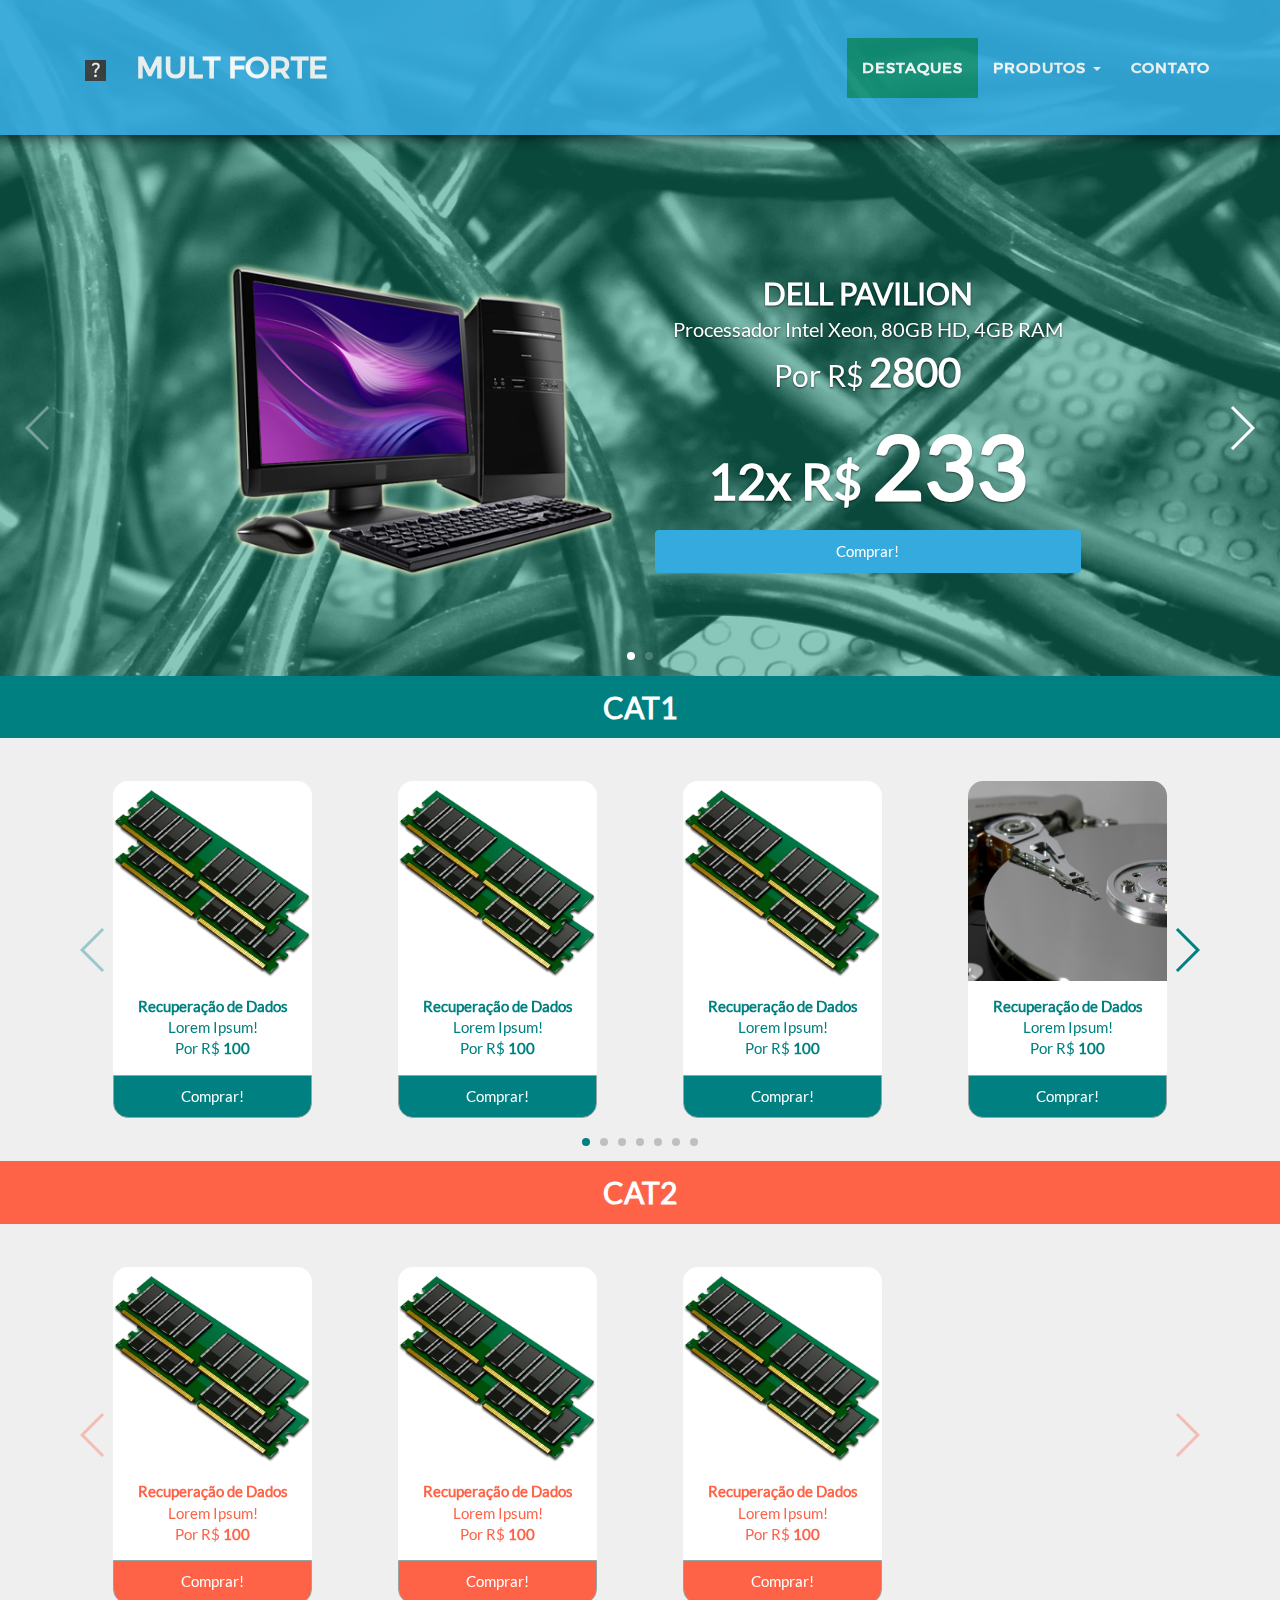
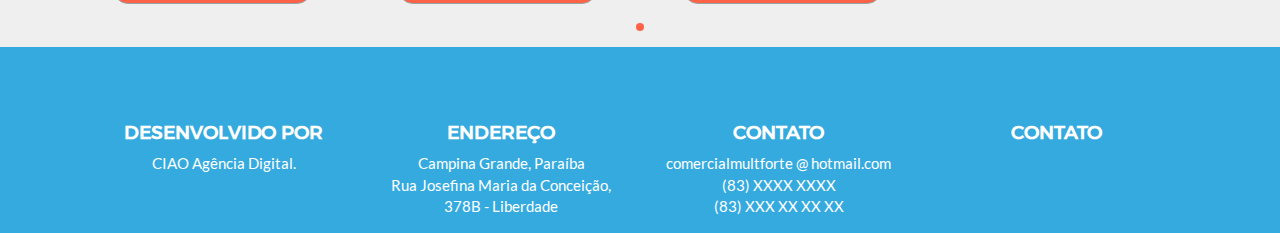
<file: _app/C/index.html>
<!DOCTYPE html>
<html>
    <head>
        <meta charset="utf-8">
        <meta http-equiv="X-UA-Compatible" content="IE=edge">
        <title>MULT FORTE</title>
        <meta name="viewport" content="width=device-width">
        <meta name="description" content="Nam tristique, quam nec laoreet suscipit, lectus odio efficitur ligula, a lacinia augue justo ac nulla. Donec ac vulputate felis. Duis at sem vitae ex fringilla gravida. Donec id fringilla lorem amet.">
        
        <meta name="author" content="Rafael Natã @ CIAO Agência Digital">
        <link rel="canonical" href="http://www.mybusinesstemplatename.com/">
        <link rel="alternate" type="application/rss+xml" title="RSS" href="/feed.xml">
        <link rel="icon" type="image/gif" href="img/template.jpg">
        
        <link rel="stylesheet" href="style.css">
        <style>

        .swiper-scrollbar-white {

    background: rgba(255, 255, 255, 0.5);
        }
        .swiper-scrollbar-white .swiper-scrollbar-drag {

    background: rgba(255, 255, 255, 1);
        }

    .swiper-container-body {
        width: 100%;
        height: 100%;
    }
    .swiper-container-body > .swiper-wrapper > .swiper-slide {
        display: flex;
        flex-direction: column;
        height: auto;
    }
    .swiper-container-hero > .swiper-wrapper {
        align-items: center;
    }
        </style>
    </head>
    <body id="page-top" class="index">
        <!-- <div class="swiper-container swiper-container-body">
            <div class="swiper-wrapper"> -->
                    
                <!-- <div class="swiper-slide"> -->
                            <!-- Header -->
    <header class="myheader">
            <div class="hero-container">
                <div id="hero" class="hero container" style="background-image: url(img/cables.jpg)">
                    <div class="herobg"></div>
                    <div id="carouselportolio" class="carousel slide" data-ride="carousel">
                      <!-- Indicators -->
                      <!-- <ol class="carousel-indicators">
                        
                            <li data-target="#carouselportolio" data-slide-to="0" class="active"></li>
                        
                            <li data-target="#carouselportolio" data-slide-to="1" ></li>
                        
                      </ol>
                      <div class="carousel-inner" role="listbox"> -->
                     <div class="swiper-container swiper-container-hero">
                            <div class="swiper-wrapper">
                        
                            <div class="swiper-slide  active ">
                                <div class="carousel-caption">
                                    <div class="row">
                                        <label class="promotion-image col-xs-12 col-sm-6">
                                            <img src="img/portfolio/computer.png" class="img-responsive" alt="DELL PAVILION">
                                        </label>
                                        <div class="promotion-description col-xs-12 col-sm-6">
                                            <!-- <li class="list-group-item"> -->
                                                <div class="promotion-title">
                                                    DELL PAVILION
                                                </div>
                                                <div class="promotion-details">
                                                    Processador Intel Xeon, 80GB HD, 4GB RAM
                                                </div>
                                                <div class="promotion-price">
                                                    Por R$ <span>2800</span>
                                                </div>
                                                
                                                    <div class="promotion-parcels">
                                                    12x R$ <span>233</span>
                                                    </div>
                                                
                                                <div class="btn btn-default button">Comprar!</div>
                                            <!-- </li> -->
                                        </div>
                                    </div>
                                </div>
                            </div>
                        
                            <div class="swiper-slide ">
                                <div class="carousel-caption">
                                    <div class="row">
                                        <label class="promotion-image col-xs-12 col-sm-6">
                                            <img src="img/portfolio/ram.png" class="img-responsive" alt="RAM 4GB">
                                        </label>
                                        <div class="promotion-description col-xs-12 col-sm-6">
                                            <!-- <li class="list-group-item"> -->
                                                <div class="promotion-title">
                                                    RAM 4GB
                                                </div>
                                                <div class="promotion-details">
                                                    Memória Kingston Blazer Ultra Fast
                                                </div>
                                                <div class="promotion-price">
                                                    Por R$ <span>400</span>
                                                </div>
                                                
                                                    <div class="promotion-parcels">
                                                    12x R$ <span>33</span>
                                                    </div>
                                                
                                                <div class="btn btn-default button">Comprar!</div>
                                            <!-- </li> -->
                                        </div>
                                    </div>
                                </div>
                            </div>
                        
                    </div>
                <div class="swiper-pagination swiper-pagination-white swiper-pagination-hero"></div>
                <div class="swiper-button-next swiper-button-white swiper-button-next-hero"></div>
                <div class="swiper-button-prev swiper-button-white swiper-button-prev-hero"></div>
                </div>

                    <!-- Controls -->
                    <!-- <a class="left carousel-control" href="#carouselportolio" role="button" data-slide="prev">
                    <span class="glyphicon glyphicon-chevron-left" aria-hidden="true">
                    </span>
                    <span class="sr-only">Previous</span>
                    </a>
                    <a class="right carousel-control" href="#carouselportolio" role="button" data-slide="next">
                    <span class="glyphicon glyphicon-chevron-right" aria-hidden="true"></span>
                    <span class="sr-only">Next</span>
                    </a> -->
                    </div>
                </div>
            </div>
    </header>
                <!-- </div> -->
                    
                <!-- <div class="swiper-slide"> -->
                        
    <!-- showcase Grid Section -->
    <section id="showcase">
        <div class="container">
            <!-- <div class="row">
                <div class="col-lg-12 text-center">
                    <h2>Orçamento</h2>
                    <p>
                        Selecione os serviços desejados com um toque!
                    </p>
                </div>
            </div> -->
            
            <div class="category" id="cat1"  style="background-image: url(img/cables.jpg)">
                <div class="filter overlay" ></div>
                <div class="category-title">
                    <div class="container">
                        cat1
                    </div>
                </div>
    <style>

.swiper-container-showcase-cat1 .swiper-button-prev,
.swiper-container-showcase-cat1 .swiper-container-rtl .swiper-button-next {
  background-image: url("data:image/svg+xml;charset=utf-8,%3Csvg%20xmlns%3D'http%3A%2F%2Fwww.w3.org%2F2000%2Fsvg'%20viewBox%3D'0%200%2027%2044'%3E%3Cpath%20d%3D'M0%2C22L22%2C0l2.1%2C2.1L4.2%2C22l19.9%2C19.9L22%2C44L0%2C22L0%2C22L0%2C22z'%20fill%3D'teal'%2F%3E%3C%2Fsvg%3E");
}
.swiper-container-showcase-cat1 .swiper-button-next,
.swiper-container-showcase-cat1 .swiper-container-rtl .swiper-button-prev {
  background-image: url("data:image/svg+xml;charset=utf-8,%3Csvg%20xmlns%3D'http%3A%2F%2Fwww.w3.org%2F2000%2Fsvg'%20viewBox%3D'0%200%2027%2044'%3E%3Cpath%20d%3D'M27%2C22L27%2C22L5%2C44l-2.1-2.1L22.8%2C22L2.9%2C2.1L5%2C0L27%2C22L27%2C22z'%20fill%3D'teal'%2F%3E%3C%2Fsvg%3E");
  right: 10px;
  left: auto;
}
.swiper-container-showcase-cat1 .swiper-pagination-bullet-active {
    background: teal;
}
#cat1 .description {
    color: teal;
}
#showcase #cat1 .category-title {
    background-color: teal;
}
    </style>
                <div class="container dragscroll">
                    <div class="swiper-container swiper-container-showcase swiper-container-showcase-cat1 item-container"
                    data-toggle="buttons">
                        <div class="swiper-wrapper">
                        
                            <div class="swiper-slide showcase-item">
                                <div class="showcase-link">
                                    <input type="checkbox" autocomplete="off" onchange="updateBudget(this.checked,100)">
                                    <img src="img/portfolio/ram.png" class="img-responsive" alt="">
                                    <!-- <img data-src="img/portfolio/ram.png" class="img-responsive swiper-lazy"></img>
                                    <div class="swiper-lazy-preloader swiper-lazy-preloader"></div> -->
                                    <!-- <span class="badge">
                                        R$ 100
                                    </span>
                                    <span class="badge badge-status">
                                        <i class="fa fa-check"></i>
                                    </span> -->
                                    <div class="description overlay">
                                        <!-- <p>
                                            Lorem Ipsum!
                                        </p>
                                        <h4>
                                            Recuperação de Dados
                                        </h4> -->


                                        <div class="promotion-title">
                                            Recuperação de Dados
                                        </div>
                                        <div class="promotion-details">
                                            Lorem Ipsum!
                                        </div>
                                        <div class="promotion-price">
                                            Por R$ <span>100</span>
                                        </div>
                                        
                                    <!-- </li> -->
                                    </div>
                                        <div class="btn btn-default button"
                                            style="background-color: teal">Comprar!</div>
                                </div>
                            </div>
                        
                            <div class="swiper-slide showcase-item">
                                <div class="showcase-link">
                                    <input type="checkbox" autocomplete="off" onchange="updateBudget(this.checked,100)">
                                    <img src="img/portfolio/ram.png" class="img-responsive" alt="">
                                    <!-- <img data-src="img/portfolio/ram.png" class="img-responsive swiper-lazy"></img>
                                    <div class="swiper-lazy-preloader swiper-lazy-preloader"></div> -->
                                    <!-- <span class="badge">
                                        R$ 100
                                    </span>
                                    <span class="badge badge-status">
                                        <i class="fa fa-check"></i>
                                    </span> -->
                                    <div class="description overlay">
                                        <!-- <p>
                                            Lorem Ipsum!
                                        </p>
                                        <h4>
                                            Recuperação de Dados
                                        </h4> -->


                                        <div class="promotion-title">
                                            Recuperação de Dados
                                        </div>
                                        <div class="promotion-details">
                                            Lorem Ipsum!
                                        </div>
                                        <div class="promotion-price">
                                            Por R$ <span>100</span>
                                        </div>
                                        
                                    <!-- </li> -->
                                    </div>
                                        <div class="btn btn-default button"
                                            style="background-color: teal">Comprar!</div>
                                </div>
                            </div>
                        
                            <div class="swiper-slide showcase-item">
                                <div class="showcase-link">
                                    <input type="checkbox" autocomplete="off" onchange="updateBudget(this.checked,100)">
                                    <img src="img/portfolio/ram.png" class="img-responsive" alt="">
                                    <!-- <img data-src="img/portfolio/ram.png" class="img-responsive swiper-lazy"></img>
                                    <div class="swiper-lazy-preloader swiper-lazy-preloader"></div> -->
                                    <!-- <span class="badge">
                                        R$ 100
                                    </span>
                                    <span class="badge badge-status">
                                        <i class="fa fa-check"></i>
                                    </span> -->
                                    <div class="description overlay">
                                        <!-- <p>
                                            Lorem Ipsum!
                                        </p>
                                        <h4>
                                            Recuperação de Dados
                                        </h4> -->


                                        <div class="promotion-title">
                                            Recuperação de Dados
                                        </div>
                                        <div class="promotion-details">
                                            Lorem Ipsum!
                                        </div>
                                        <div class="promotion-price">
                                            Por R$ <span>100</span>
                                        </div>
                                        
                                    <!-- </li> -->
                                    </div>
                                        <div class="btn btn-default button"
                                            style="background-color: teal">Comprar!</div>
                                </div>
                            </div>
                        
                            <div class="swiper-slide showcase-item">
                                <div class="showcase-link">
                                    <input type="checkbox" autocomplete="off" onchange="updateBudget(this.checked,100)">
                                    <img src="img/portfolio/disc.jpg" class="img-responsive" alt="">
                                    <!-- <img data-src="img/portfolio/disc.jpg" class="img-responsive swiper-lazy"></img>
                                    <div class="swiper-lazy-preloader swiper-lazy-preloader"></div> -->
                                    <!-- <span class="badge">
                                        R$ 100
                                    </span>
                                    <span class="badge badge-status">
                                        <i class="fa fa-check"></i>
                                    </span> -->
                                    <div class="description overlay">
                                        <!-- <p>
                                            Lorem Ipsum!
                                        </p>
                                        <h4>
                                            Recuperação de Dados
                                        </h4> -->


                                        <div class="promotion-title">
                                            Recuperação de Dados
                                        </div>
                                        <div class="promotion-details">
                                            Lorem Ipsum!
                                        </div>
                                        <div class="promotion-price">
                                            Por R$ <span>100</span>
                                        </div>
                                        
                                    <!-- </li> -->
                                    </div>
                                        <div class="btn btn-default button"
                                            style="background-color: teal">Comprar!</div>
                                </div>
                            </div>
                        
                            <div class="swiper-slide showcase-item">
                                <div class="showcase-link">
                                    <input type="checkbox" autocomplete="off" onchange="updateBudget(this.checked,100)">
                                    <img src="img/portfolio/disc.jpg" class="img-responsive" alt="">
                                    <!-- <img data-src="img/portfolio/disc.jpg" class="img-responsive swiper-lazy"></img>
                                    <div class="swiper-lazy-preloader swiper-lazy-preloader"></div> -->
                                    <!-- <span class="badge">
                                        R$ 100
                                    </span>
                                    <span class="badge badge-status">
                                        <i class="fa fa-check"></i>
                                    </span> -->
                                    <div class="description overlay">
                                        <!-- <p>
                                            Lorem Ipsum!
                                        </p>
                                        <h4>
                                            Recuperação de Dados
                                        </h4> -->


                                        <div class="promotion-title">
                                            Recuperação de Dados
                                        </div>
                                        <div class="promotion-details">
                                            Lorem Ipsum!
                                        </div>
                                        <div class="promotion-price">
                                            Por R$ <span>100</span>
                                        </div>
                                        
                                    <!-- </li> -->
                                    </div>
                                        <div class="btn btn-default button"
                                            style="background-color: teal">Comprar!</div>
                                </div>
                            </div>
                        
                            <div class="swiper-slide showcase-item">
                                <div class="showcase-link">
                                    <input type="checkbox" autocomplete="off" onchange="updateBudget(this.checked,100)">
                                    <img src="img/portfolio/ram.png" class="img-responsive" alt="">
                                    <!-- <img data-src="img/portfolio/ram.png" class="img-responsive swiper-lazy"></img>
                                    <div class="swiper-lazy-preloader swiper-lazy-preloader"></div> -->
                                    <!-- <span class="badge">
                                        R$ 100
                                    </span>
                                    <span class="badge badge-status">
                                        <i class="fa fa-check"></i>
                                    </span> -->
                                    <div class="description overlay">
                                        <!-- <p>
                                            Lorem Ipsum!
                                        </p>
                                        <h4>
                                            Recuperação de Dados
                                        </h4> -->


                                        <div class="promotion-title">
                                            Recuperação de Dados
                                        </div>
                                        <div class="promotion-details">
                                            Lorem Ipsum!
                                        </div>
                                        <div class="promotion-price">
                                            Por R$ <span>100</span>
                                        </div>
                                        
                                    <!-- </li> -->
                                    </div>
                                        <div class="btn btn-default button"
                                            style="background-color: teal">Comprar!</div>
                                </div>
                            </div>
                        
                            <div class="swiper-slide showcase-item">
                                <div class="showcase-link">
                                    <input type="checkbox" autocomplete="off" onchange="updateBudget(this.checked,100)">
                                    <img src="img/portfolio/ram.png" class="img-responsive" alt="">
                                    <!-- <img data-src="img/portfolio/ram.png" class="img-responsive swiper-lazy"></img>
                                    <div class="swiper-lazy-preloader swiper-lazy-preloader"></div> -->
                                    <!-- <span class="badge">
                                        R$ 100
                                    </span>
                                    <span class="badge badge-status">
                                        <i class="fa fa-check"></i>
                                    </span> -->
                                    <div class="description overlay">
                                        <!-- <p>
                                            Lorem Ipsum!
                                        </p>
                                        <h4>
                                            Recuperação de Dados
                                        </h4> -->


                                        <div class="promotion-title">
                                            Recuperação de Dados
                                        </div>
                                        <div class="promotion-details">
                                            Lorem Ipsum!
                                        </div>
                                        <div class="promotion-price">
                                            Por R$ <span>100</span>
                                        </div>
                                        
                                    <!-- </li> -->
                                    </div>
                                        <div class="btn btn-default button"
                                            style="background-color: teal">Comprar!</div>
                                </div>
                            </div>
                        
                            <div class="swiper-slide showcase-item">
                                <div class="showcase-link">
                                    <input type="checkbox" autocomplete="off" onchange="updateBudget(this.checked,100)">
                                    <img src="img/portfolio/ram.png" class="img-responsive" alt="">
                                    <!-- <img data-src="img/portfolio/ram.png" class="img-responsive swiper-lazy"></img>
                                    <div class="swiper-lazy-preloader swiper-lazy-preloader"></div> -->
                                    <!-- <span class="badge">
                                        R$ 100
                                    </span>
                                    <span class="badge badge-status">
                                        <i class="fa fa-check"></i>
                                    </span> -->
                                    <div class="description overlay">
                                        <!-- <p>
                                            Lorem Ipsum!
                                        </p>
                                        <h4>
                                            Recuperação de Dados
                                        </h4> -->


                                        <div class="promotion-title">
                                            Recuperação de Dados
                                        </div>
                                        <div class="promotion-details">
                                            Lorem Ipsum!
                                        </div>
                                        <div class="promotion-price">
                                            Por R$ <span>100</span>
                                        </div>
                                        
                                    <!-- </li> -->
                                    </div>
                                        <div class="btn btn-default button"
                                            style="background-color: teal">Comprar!</div>
                                </div>
                            </div>
                        
                            <div class="swiper-slide showcase-item">
                                <div class="showcase-link">
                                    <input type="checkbox" autocomplete="off" onchange="updateBudget(this.checked,100)">
                                    <img src="img/portfolio/disc.jpg" class="img-responsive" alt="">
                                    <!-- <img data-src="img/portfolio/disc.jpg" class="img-responsive swiper-lazy"></img>
                                    <div class="swiper-lazy-preloader swiper-lazy-preloader"></div> -->
                                    <!-- <span class="badge">
                                        R$ 100
                                    </span>
                                    <span class="badge badge-status">
                                        <i class="fa fa-check"></i>
                                    </span> -->
                                    <div class="description overlay">
                                        <!-- <p>
                                            Lorem Ipsum!
                                        </p>
                                        <h4>
                                            Recuperação de Dados
                                        </h4> -->


                                        <div class="promotion-title">
                                            Recuperação de Dados
                                        </div>
                                        <div class="promotion-details">
                                            Lorem Ipsum!
                                        </div>
                                        <div class="promotion-price">
                                            Por R$ <span>100</span>
                                        </div>
                                        
                                    <!-- </li> -->
                                    </div>
                                        <div class="btn btn-default button"
                                            style="background-color: teal">Comprar!</div>
                                </div>
                            </div>
                        
                            <div class="swiper-slide showcase-item">
                                <div class="showcase-link">
                                    <input type="checkbox" autocomplete="off" onchange="updateBudget(this.checked,100)">
                                    <img src="img/portfolio/disc.jpg" class="img-responsive" alt="">
                                    <!-- <img data-src="img/portfolio/disc.jpg" class="img-responsive swiper-lazy"></img>
                                    <div class="swiper-lazy-preloader swiper-lazy-preloader"></div> -->
                                    <!-- <span class="badge">
                                        R$ 100
                                    </span>
                                    <span class="badge badge-status">
                                        <i class="fa fa-check"></i>
                                    </span> -->
                                    <div class="description overlay">
                                        <!-- <p>
                                            Lorem Ipsum!
                                        </p>
                                        <h4>
                                            Recuperação de Dados
                                        </h4> -->


                                        <div class="promotion-title">
                                            Recuperação de Dados
                                        </div>
                                        <div class="promotion-details">
                                            Lorem Ipsum!
                                        </div>
                                        <div class="promotion-price">
                                            Por R$ <span>100</span>
                                        </div>
                                        
                                    <!-- </li> -->
                                    </div>
                                        <div class="btn btn-default button"
                                            style="background-color: teal">Comprar!</div>
                                </div>
                            </div>
                        
                        </div>
                        <div class="swiper-pagination swiper-pagination swiper-pagination-showcase-cat1"></div>
                        <div class="swiper-button-next swiper-button swiper-button-next-showcase-cat1"></div>
                        <div class="swiper-button-prev swiper-button swiper-button-prev-showcase-cat1"></div>
                    </div>
                </div>
            </div>
            
            <div class="category" id="cat2"  style="background-image: url(img/cables.jpg)">
                <div class="filter overlay" ></div>
                <div class="category-title">
                    <div class="container">
                        cat2
                    </div>
                </div>
    <style>

.swiper-container-showcase-cat2 .swiper-button-prev,
.swiper-container-showcase-cat2 .swiper-container-rtl .swiper-button-next {
  background-image: url("data:image/svg+xml;charset=utf-8,%3Csvg%20xmlns%3D'http%3A%2F%2Fwww.w3.org%2F2000%2Fsvg'%20viewBox%3D'0%200%2027%2044'%3E%3Cpath%20d%3D'M0%2C22L22%2C0l2.1%2C2.1L4.2%2C22l19.9%2C19.9L22%2C44L0%2C22L0%2C22L0%2C22z'%20fill%3D'tomato'%2F%3E%3C%2Fsvg%3E");
}
.swiper-container-showcase-cat2 .swiper-button-next,
.swiper-container-showcase-cat2 .swiper-container-rtl .swiper-button-prev {
  background-image: url("data:image/svg+xml;charset=utf-8,%3Csvg%20xmlns%3D'http%3A%2F%2Fwww.w3.org%2F2000%2Fsvg'%20viewBox%3D'0%200%2027%2044'%3E%3Cpath%20d%3D'M27%2C22L27%2C22L5%2C44l-2.1-2.1L22.8%2C22L2.9%2C2.1L5%2C0L27%2C22L27%2C22z'%20fill%3D'tomato'%2F%3E%3C%2Fsvg%3E");
  right: 10px;
  left: auto;
}
.swiper-container-showcase-cat2 .swiper-pagination-bullet-active {
    background: tomato;
}
#cat2 .description {
    color: tomato;
}
#showcase #cat2 .category-title {
    background-color: tomato;
}
    </style>
                <div class="container dragscroll">
                    <div class="swiper-container swiper-container-showcase swiper-container-showcase-cat2 item-container"
                    data-toggle="buttons">
                        <div class="swiper-wrapper">
                        
                            <div class="swiper-slide showcase-item">
                                <div class="showcase-link">
                                    <input type="checkbox" autocomplete="off" onchange="updateBudget(this.checked,100)">
                                    <img src="img/portfolio/ram.png" class="img-responsive" alt="">
                                    <!-- <img data-src="img/portfolio/ram.png" class="img-responsive swiper-lazy"></img>
                                    <div class="swiper-lazy-preloader swiper-lazy-preloader"></div> -->
                                    <!-- <span class="badge">
                                        R$ 100
                                    </span>
                                    <span class="badge badge-status">
                                        <i class="fa fa-check"></i>
                                    </span> -->
                                    <div class="description overlay">
                                        <!-- <p>
                                            Lorem Ipsum!
                                        </p>
                                        <h4>
                                            Recuperação de Dados
                                        </h4> -->


                                        <div class="promotion-title">
                                            Recuperação de Dados
                                        </div>
                                        <div class="promotion-details">
                                            Lorem Ipsum!
                                        </div>
                                        <div class="promotion-price">
                                            Por R$ <span>100</span>
                                        </div>
                                        
                                    <!-- </li> -->
                                    </div>
                                        <div class="btn btn-default button"
                                            style="background-color: tomato">Comprar!</div>
                                </div>
                            </div>
                        
                            <div class="swiper-slide showcase-item">
                                <div class="showcase-link">
                                    <input type="checkbox" autocomplete="off" onchange="updateBudget(this.checked,100)">
                                    <img src="img/portfolio/ram.png" class="img-responsive" alt="">
                                    <!-- <img data-src="img/portfolio/ram.png" class="img-responsive swiper-lazy"></img>
                                    <div class="swiper-lazy-preloader swiper-lazy-preloader"></div> -->
                                    <!-- <span class="badge">
                                        R$ 100
                                    </span>
                                    <span class="badge badge-status">
                                        <i class="fa fa-check"></i>
                                    </span> -->
                                    <div class="description overlay">
                                        <!-- <p>
                                            Lorem Ipsum!
                                        </p>
                                        <h4>
                                            Recuperação de Dados
                                        </h4> -->


                                        <div class="promotion-title">
                                            Recuperação de Dados
                                        </div>
                                        <div class="promotion-details">
                                            Lorem Ipsum!
                                        </div>
                                        <div class="promotion-price">
                                            Por R$ <span>100</span>
                                        </div>
                                        
                                    <!-- </li> -->
                                    </div>
                                        <div class="btn btn-default button"
                                            style="background-color: tomato">Comprar!</div>
                                </div>
                            </div>
                        
                            <div class="swiper-slide showcase-item">
                                <div class="showcase-link">
                                    <input type="checkbox" autocomplete="off" onchange="updateBudget(this.checked,100)">
                                    <img src="img/portfolio/ram.png" class="img-responsive" alt="">
                                    <!-- <img data-src="img/portfolio/ram.png" class="img-responsive swiper-lazy"></img>
                                    <div class="swiper-lazy-preloader swiper-lazy-preloader"></div> -->
                                    <!-- <span class="badge">
                                        R$ 100
                                    </span>
                                    <span class="badge badge-status">
                                        <i class="fa fa-check"></i>
                                    </span> -->
                                    <div class="description overlay">
                                        <!-- <p>
                                            Lorem Ipsum!
                                        </p>
                                        <h4>
                                            Recuperação de Dados
                                        </h4> -->


                                        <div class="promotion-title">
                                            Recuperação de Dados
                                        </div>
                                        <div class="promotion-details">
                                            Lorem Ipsum!
                                        </div>
                                        <div class="promotion-price">
                                            Por R$ <span>100</span>
                                        </div>
                                        
                                    <!-- </li> -->
                                    </div>
                                        <div class="btn btn-default button"
                                            style="background-color: tomato">Comprar!</div>
                                </div>
                            </div>
                        
                        </div>
                        <div class="swiper-pagination swiper-pagination swiper-pagination-showcase-cat2"></div>
                        <div class="swiper-button-next swiper-button swiper-button-next-showcase-cat2"></div>
                        <div class="swiper-button-prev swiper-button swiper-button-prev-showcase-cat2"></div>
                    </div>
                </div>
            </div>
            
            <!-- <div class="col-lg-8 col-lg-offset-2 text-center page-scroll">
                <a href="#contact" class="btn btn-lg btn-success">
                    <i class="fa fa-rocket"></i> Contratar!
                </a>
            </div> -->
        </div>
    </section>
                <!-- </div> -->
                    
                <!-- <div class="swiper-slide"> -->
                            <!-- Footer -->
    <footer id="footer" class="text-center">
        <div class="footer-above">
            <div class="container">
                <div class="row">
                    <div class="col-sm-3">
                        <h4>Desenvolvido por</h4>
                        <div><a href="http://ciaoagenciadigital.com">CIAO Agência Digital</a>.</div>
                    </div>
                    <div class="col-sm-3">
                        <h4>Endereço</h4>
                        <div>Campina Grande, Paraíba</div>
                        <div>Rua Josefina Maria da Conceição, 378B - Liberdade</div>
                    </div>
                    <div class="col-sm-3">
                        <h4>Contato</h4>
                        <div><a href="mailto:comercialmultforte @ hotmail.com">comercialmultforte @ hotmail.com</a></div>
                        <div>(83) XXXX XXXX</div>
                        <div>(83) XXX XX XX XX</div>
                    </div>
                    <div class="col-sm-3">
                        <h4>Contato</h4>
                        
                    </div>
                </div>
            </div>
        </div>
    </footer>
                <!-- </div> -->
                    
            <!-- </div>
            <div class="swiper-scrollbar swiper-scrollbar-white"></div>
        </div> -->


        
            
        
            
        
            
        
            
        
            
        
            
        
            
        
            
        
               <!-- Navigation -->
    <nav class="navbar navbar-default unique navbar-fixed-top">
        <div class="container">
        
            <!-- Brand and toggle get grouped for better mobile display -->
            <div class="navbar-header page-scroll">
                <button type="button" class="navbar-toggle" data-toggle="collapse" data-target="#bs-example-navbar-collapse-1">
                    <span class="sr-only">Toggle navigation</span>
                    <span class="icon-bar"></span>
                    <span class="icon-bar"></span>
                    <span class="icon-bar"></span>
                </button>
                <a class="navbar-brand logo-brand" href="#page-top">
                    <img src="img/template.jpg" class="logo"></img>
                </a>
                <a class="navbar-brand" href="#page-top">MULT FORTE</a>
            </div>

            <!-- Collect the nav links, forms, and other content for toggling -->
            <div class="collapse navbar-collapse" id="bs-example-navbar-collapse-1">
                <ul class="nav navbar-nav navbar-right">
                    
                        
                            <li class="page-scroll">
                                <a href="#hero">Destaques</a>
                            </li>
                        
                    
                        
                            <li class="dropdown">
                                <a href="#" class="dropdown-toggle" role="button" data-toggle="dropdown" aria-haspopup="true" aria-expanded="false">
                                    Produtos
                                    <b class="caret"></b>
                                </a>
                                <ul class="dropdown-menu">
                                
                                    <li class="page-scroll">
                                        <a href="#cat1">
                                            cat1
                                        </a>
                                    </li>
                                
                                    <li class="page-scroll">
                                        <a href="#cat2">
                                            cat2
                                        </a>
                                    </li>
                                
                                </ul>
                            </li>
                        
                    
                        
                            <li class="page-scroll">
                                <a href="#footer">Contato</a>
                            </li>
                        
                    
                </ul>
            </div>
            <!-- /.navbar-collapse -->
        </div>
        <!-- /.container-fluid -->
    </nav>
        
    </body>
    <script src="script.js"></script>
    <script>
    /*var swiperBody = new Swiper('.swiper-container-body', {
        scrollbar: '.swiper-scrollbar',
        direction: 'vertical',
        slidesPerView: 'auto',
        mousewheelControl: true,
        grabCursor: 'true',
        freeMode: true,
        threshold:20
    });*/

    swiperBody.on('onSlideChangeStart', function(instance) {
    });
    </script>
    <script>
    var swiper = new Swiper('.swiper-container-hero', {
        pagination: '.swiper-pagination-hero',
        nextButton: '.swiper-button-next-hero',
        prevButton: '.swiper-button-prev-hero',
        lazyLoading: true,
        paginationClickable: true,
        grabCursor: true,
        slidesPerView: 1,
        spaceBetween: 0,
        threshold:20,
       /* breakpoints: {
            1024: {
                slidesPerView: 4,
                spaceBetween: 40
            },
            768: {
                slidesPerView: 3,
                spaceBetween: 30
            },
            640: {
                slidesPerView: 2,
                spaceBetween: 20
            },
            320: {
                slidesPerView: 1,
                spaceBetween: 10
            }
        }*/
    });
    
    
    
    
    
    var swiper = new Swiper('.swiper-container-showcase-cat1', {
        pagination: '.swiper-pagination-showcase-cat1',
        nextButton: '.swiper-button-next-showcase-cat1',
        prevButton: '.swiper-button-prev-showcase-cat1',
        paginationClickable: true,
        slidesPerView: 4,
        freeMode: true,
        grabCursor: true,
        lazyLoading: true,
        threshold:20,
        breakpoints: {
            768: {
                slidesPerView: 1
            }
        }
    });
    
    var swiper = new Swiper('.swiper-container-showcase-cat2', {
        pagination: '.swiper-pagination-showcase-cat2',
        nextButton: '.swiper-button-next-showcase-cat2',
        prevButton: '.swiper-button-prev-showcase-cat2',
        paginationClickable: true,
        slidesPerView: 4,
        freeMode: true,
        grabCursor: true,
        lazyLoading: true,
        threshold:20,
        breakpoints: {
            768: {
                slidesPerView: 1
            }
        }
    });
    
    
    
    
    
    </script>
</html>
</file>
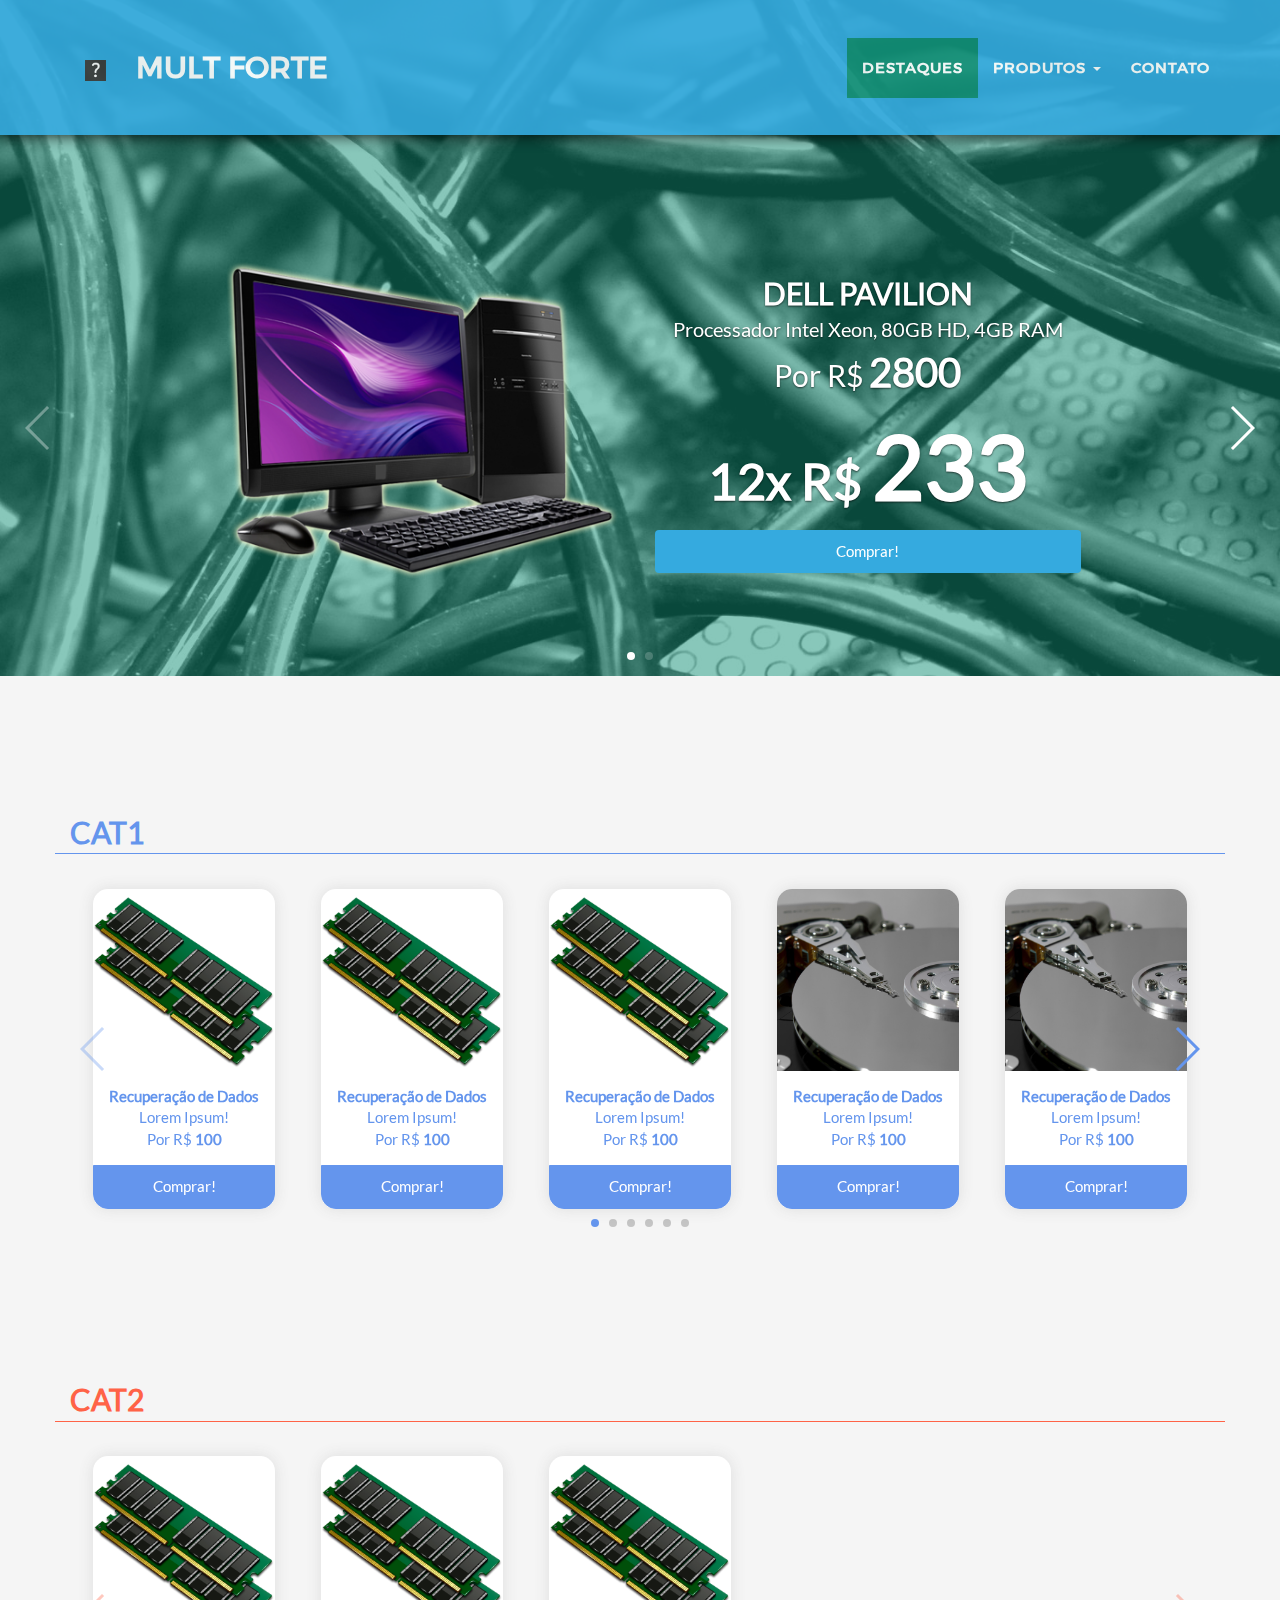
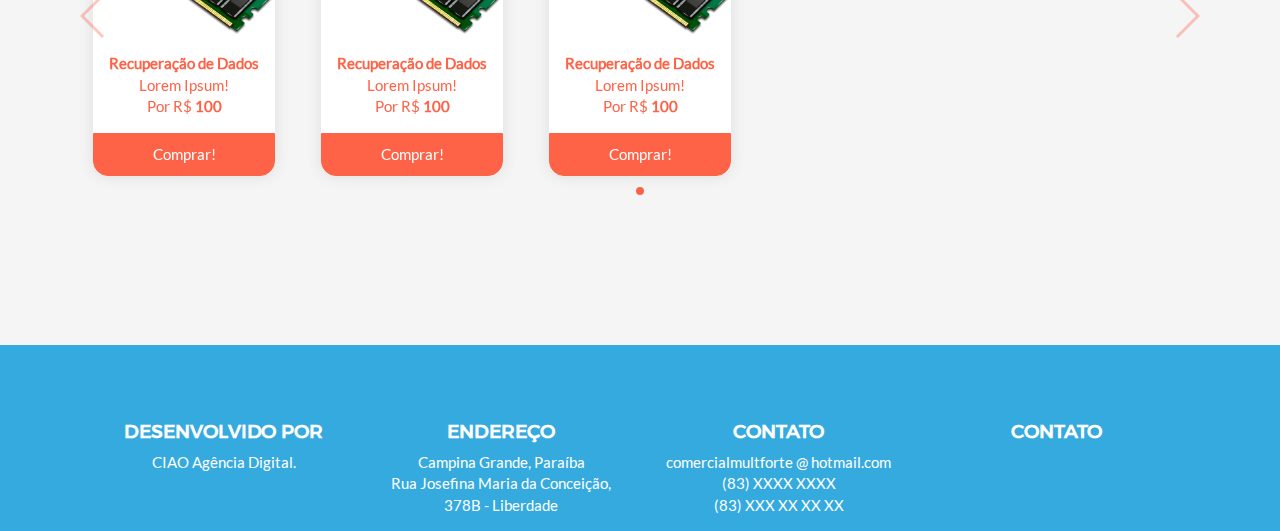
<file: _app/D/index.html>
<!DOCTYPE html>
<html>
    <head>
        <meta charset="utf-8">
        <meta http-equiv="X-UA-Compatible" content="IE=edge">
        <title>MULT FORTE</title>
        <meta name="viewport" content="width=device-width">
        <meta name="description" content="Nam tristique, quam nec laoreet suscipit, lectus odio efficitur ligula, a lacinia augue justo ac nulla. Donec ac vulputate felis. Duis at sem vitae ex fringilla gravida. Donec id fringilla lorem amet.">
        
        <meta name="author" content="Rafael Natã @ CIAO Agência Digital">
        <link rel="canonical" href="http://www.mybusinesstemplatename.com/">
        <link rel="alternate" type="application/rss+xml" title="RSS" href="/feed.xml">
        <link rel="icon" type="image/gif" href="img/template.jpg">
        
        <link rel="stylesheet" href="style.css">
        <style>

        .swiper-scrollbar-white {

    background: rgba(255, 255, 255, 0.5);
        }
        .swiper-scrollbar-white .swiper-scrollbar-drag {

    background: rgba(255, 255, 255, 1);
        }

    .swiper-container-body {
        width: 100%;
        height: 100%;
    }
    .swiper-container-body > .swiper-wrapper > .swiper-slide {
        display: flex;
        flex-direction: column;
        height: auto;
    }
    .swiper-container-hero > .swiper-wrapper {
        align-items: center;
    }
        </style>
    </head>
    <body id="page-top" class="index">
        <!-- <div class="swiper-container swiper-container-body">
            <div class="swiper-wrapper"> -->
                    
                <!-- <div class="swiper-slide"> -->
                            <!-- Header -->
    <header class="myheader">
            <div class="hero-container">
                <div id="hero" class="hero container" style="background-image: url(img/cables.jpg)">
                    <div class="herobg"></div>
                    <div id="carouselportolio" class="carousel slide" data-ride="carousel">
                      <!-- Indicators -->
                      <!-- <ol class="carousel-indicators">
                        
                            <li data-target="#carouselportolio" data-slide-to="0" class="active"></li>
                        
                            <li data-target="#carouselportolio" data-slide-to="1" ></li>
                        
                      </ol>
                      <div class="carousel-inner" role="listbox"> -->
                     <div class="swiper-container swiper-container-hero">
                            <div class="swiper-wrapper">
                        
                            <div class="swiper-slide  active ">
                                <div class="carousel-caption">
                                    <div class="row">
                                        <label class="promotion-image col-xs-12 col-sm-6">
                                            <img src="img/portfolio/computer.png" class="img-responsive" alt="DELL PAVILION">
                                        </label>
                                        <div class="promotion-description col-xs-12 col-sm-6">
                                            <!-- <li class="list-group-item"> -->
                                                <div class="promotion-title">
                                                    DELL PAVILION
                                                </div>
                                                <div class="promotion-details">
                                                    Processador Intel Xeon, 80GB HD, 4GB RAM
                                                </div>
                                                <div class="promotion-price">
                                                    Por R$ <span>2800</span>
                                                </div>
                                                
                                                    <div class="promotion-parcels">
                                                    12x R$ <span>233</span>
                                                    </div>
                                                
                                                <div class="btn btn-default button">Comprar!</div>
                                            <!-- </li> -->
                                        </div>
                                    </div>
                                </div>
                            </div>
                        
                            <div class="swiper-slide ">
                                <div class="carousel-caption">
                                    <div class="row">
                                        <label class="promotion-image col-xs-12 col-sm-6">
                                            <img src="img/portfolio/ram.png" class="img-responsive" alt="RAM 4GB">
                                        </label>
                                        <div class="promotion-description col-xs-12 col-sm-6">
                                            <!-- <li class="list-group-item"> -->
                                                <div class="promotion-title">
                                                    RAM 4GB
                                                </div>
                                                <div class="promotion-details">
                                                    Memória Kingston Blazer Ultra Fast
                                                </div>
                                                <div class="promotion-price">
                                                    Por R$ <span>400</span>
                                                </div>
                                                
                                                    <div class="promotion-parcels">
                                                    12x R$ <span>33</span>
                                                    </div>
                                                
                                                <div class="btn btn-default button">Comprar!</div>
                                            <!-- </li> -->
                                        </div>
                                    </div>
                                </div>
                            </div>
                        
                    </div>
                <div class="swiper-pagination swiper-pagination-white swiper-pagination-hero"></div>
                <div class="swiper-button-next swiper-button-white swiper-button-next-hero"></div>
                <div class="swiper-button-prev swiper-button-white swiper-button-prev-hero"></div>
                </div>

                    <!-- Controls -->
                    <!-- <a class="left carousel-control" href="#carouselportolio" role="button" data-slide="prev">
                    <span class="glyphicon glyphicon-chevron-left" aria-hidden="true">
                    </span>
                    <span class="sr-only">Previous</span>
                    </a>
                    <a class="right carousel-control" href="#carouselportolio" role="button" data-slide="next">
                    <span class="glyphicon glyphicon-chevron-right" aria-hidden="true"></span>
                    <span class="sr-only">Next</span>
                    </a> -->
                    </div>
                </div>
            </div>
    </header>
                <!-- </div> -->
                    
                <!-- <div class="swiper-slide"> -->
                        
    <!-- showcase Grid Section -->
    <section id="showcase">
        <div class="container">
            <!-- <div class="row">
                <div class="col-lg-12 text-center">
                    <h2>Orçamento</h2>
                    <p>
                        Selecione os serviços desejados com um toque!
                    </p>
                </div>
            </div> -->
            
            <div class="category" id="cat1"  style="background-image: url(img/cables.jpg)">
                <div class="filter overlay" ></div>
                <div class="category-title">
                    <div class="container">
                        cat1
                    </div>
                </div>
    <style>

.swiper-container-showcase-cat1 .swiper-button-prev,
.swiper-container-showcase-cat1 .swiper-container-rtl .swiper-button-next {
  background-image: url("data:image/svg+xml;charset=utf-8,%3Csvg%20xmlns%3D'http%3A%2F%2Fwww.w3.org%2F2000%2Fsvg'%20viewBox%3D'0%200%2027%2044'%3E%3Cpath%20d%3D'M0%2C22L22%2C0l2.1%2C2.1L4.2%2C22l19.9%2C19.9L22%2C44L0%2C22L0%2C22L0%2C22z'%20fill%3D'cornflowerblue'%2F%3E%3C%2Fsvg%3E");
}
.swiper-container-showcase-cat1 .swiper-button-next,
.swiper-container-showcase-cat1 .swiper-container-rtl .swiper-button-prev {
  background-image: url("data:image/svg+xml;charset=utf-8,%3Csvg%20xmlns%3D'http%3A%2F%2Fwww.w3.org%2F2000%2Fsvg'%20viewBox%3D'0%200%2027%2044'%3E%3Cpath%20d%3D'M27%2C22L27%2C22L5%2C44l-2.1-2.1L22.8%2C22L2.9%2C2.1L5%2C0L27%2C22L27%2C22z'%20fill%3D'cornflowerblue'%2F%3E%3C%2Fsvg%3E");
  right: 10px;
  left: auto;
}
.swiper-container-showcase-cat1 .swiper-pagination-bullet-active {
    background: cornflowerblue;
}
#cat1 .description {
    color: cornflowerblue;
}
#showcase #cat1 .category-title {
    background-color: cornflowerblue;
}
#showcase #cat1 .category-title {
    background-color: transparent;
    color: cornflowerblue;
    width: initial;
    padding: 0;
    margin: 0 1.5em;
    text-align: left;
}
#showcase #cat1 .category-title > .container {
        border-bottom: solid cornflowerblue 1px;
}
    </style>
                <div class="container dragscroll">
                    <div class="swiper-container swiper-container-showcase swiper-container-showcase-cat1 item-container"
                    data-toggle="buttons">
                        <div class="swiper-wrapper">
                        
                            <div class="swiper-slide showcase-item">
                                <div class="showcase-link">
                                    <input type="checkbox" autocomplete="off" onchange="updateBudget(this.checked,100)">
                                    <!-- <img src="img/portfolio/ram.png" class="img-responsive" alt=""> -->
                                    <img data-src="img/portfolio/ram.png" class="img-responsive swiper-lazy"></img>
                                    <div class="swiper-lazy-preloader swiper-lazy-preloader"></div>
                                    <!-- <span class="badge">
                                        R$ 100
                                    </span>
                                    <span class="badge badge-status">
                                        <i class="fa fa-check"></i>
                                    </span> -->
                                    <div class="description overlay">
                                        <!-- <p>
                                            Lorem Ipsum!
                                        </p>
                                        <h4>
                                            Recuperação de Dados
                                        </h4> -->


                                        <div class="promotion-title">
                                            Recuperação de Dados
                                        </div>
                                        <div class="promotion-details">
                                            Lorem Ipsum!
                                        </div>
                                        <div class="promotion-price">
                                            Por R$ <span>100</span>
                                        </div>
                                        
                                    <!-- </li> -->
                                    </div>
                                        <div class="btn btn-default button"
                                            style="background-color: cornflowerblue;border-color: cornflowerblue;">Comprar!</div>
                                </div>
                            </div>
                        
                            <div class="swiper-slide showcase-item">
                                <div class="showcase-link">
                                    <input type="checkbox" autocomplete="off" onchange="updateBudget(this.checked,100)">
                                    <!-- <img src="img/portfolio/ram.png" class="img-responsive" alt=""> -->
                                    <img data-src="img/portfolio/ram.png" class="img-responsive swiper-lazy"></img>
                                    <div class="swiper-lazy-preloader swiper-lazy-preloader"></div>
                                    <!-- <span class="badge">
                                        R$ 100
                                    </span>
                                    <span class="badge badge-status">
                                        <i class="fa fa-check"></i>
                                    </span> -->
                                    <div class="description overlay">
                                        <!-- <p>
                                            Lorem Ipsum!
                                        </p>
                                        <h4>
                                            Recuperação de Dados
                                        </h4> -->


                                        <div class="promotion-title">
                                            Recuperação de Dados
                                        </div>
                                        <div class="promotion-details">
                                            Lorem Ipsum!
                                        </div>
                                        <div class="promotion-price">
                                            Por R$ <span>100</span>
                                        </div>
                                        
                                    <!-- </li> -->
                                    </div>
                                        <div class="btn btn-default button"
                                            style="background-color: cornflowerblue;border-color: cornflowerblue;">Comprar!</div>
                                </div>
                            </div>
                        
                            <div class="swiper-slide showcase-item">
                                <div class="showcase-link">
                                    <input type="checkbox" autocomplete="off" onchange="updateBudget(this.checked,100)">
                                    <!-- <img src="img/portfolio/ram.png" class="img-responsive" alt=""> -->
                                    <img data-src="img/portfolio/ram.png" class="img-responsive swiper-lazy"></img>
                                    <div class="swiper-lazy-preloader swiper-lazy-preloader"></div>
                                    <!-- <span class="badge">
                                        R$ 100
                                    </span>
                                    <span class="badge badge-status">
                                        <i class="fa fa-check"></i>
                                    </span> -->
                                    <div class="description overlay">
                                        <!-- <p>
                                            Lorem Ipsum!
                                        </p>
                                        <h4>
                                            Recuperação de Dados
                                        </h4> -->


                                        <div class="promotion-title">
                                            Recuperação de Dados
                                        </div>
                                        <div class="promotion-details">
                                            Lorem Ipsum!
                                        </div>
                                        <div class="promotion-price">
                                            Por R$ <span>100</span>
                                        </div>
                                        
                                    <!-- </li> -->
                                    </div>
                                        <div class="btn btn-default button"
                                            style="background-color: cornflowerblue;border-color: cornflowerblue;">Comprar!</div>
                                </div>
                            </div>
                        
                            <div class="swiper-slide showcase-item">
                                <div class="showcase-link">
                                    <input type="checkbox" autocomplete="off" onchange="updateBudget(this.checked,100)">
                                    <!-- <img src="img/portfolio/disc.jpg" class="img-responsive" alt=""> -->
                                    <img data-src="img/portfolio/disc.jpg" class="img-responsive swiper-lazy"></img>
                                    <div class="swiper-lazy-preloader swiper-lazy-preloader"></div>
                                    <!-- <span class="badge">
                                        R$ 100
                                    </span>
                                    <span class="badge badge-status">
                                        <i class="fa fa-check"></i>
                                    </span> -->
                                    <div class="description overlay">
                                        <!-- <p>
                                            Lorem Ipsum!
                                        </p>
                                        <h4>
                                            Recuperação de Dados
                                        </h4> -->


                                        <div class="promotion-title">
                                            Recuperação de Dados
                                        </div>
                                        <div class="promotion-details">
                                            Lorem Ipsum!
                                        </div>
                                        <div class="promotion-price">
                                            Por R$ <span>100</span>
                                        </div>
                                        
                                    <!-- </li> -->
                                    </div>
                                        <div class="btn btn-default button"
                                            style="background-color: cornflowerblue;border-color: cornflowerblue;">Comprar!</div>
                                </div>
                            </div>
                        
                            <div class="swiper-slide showcase-item">
                                <div class="showcase-link">
                                    <input type="checkbox" autocomplete="off" onchange="updateBudget(this.checked,100)">
                                    <!-- <img src="img/portfolio/disc.jpg" class="img-responsive" alt=""> -->
                                    <img data-src="img/portfolio/disc.jpg" class="img-responsive swiper-lazy"></img>
                                    <div class="swiper-lazy-preloader swiper-lazy-preloader"></div>
                                    <!-- <span class="badge">
                                        R$ 100
                                    </span>
                                    <span class="badge badge-status">
                                        <i class="fa fa-check"></i>
                                    </span> -->
                                    <div class="description overlay">
                                        <!-- <p>
                                            Lorem Ipsum!
                                        </p>
                                        <h4>
                                            Recuperação de Dados
                                        </h4> -->


                                        <div class="promotion-title">
                                            Recuperação de Dados
                                        </div>
                                        <div class="promotion-details">
                                            Lorem Ipsum!
                                        </div>
                                        <div class="promotion-price">
                                            Por R$ <span>100</span>
                                        </div>
                                        
                                    <!-- </li> -->
                                    </div>
                                        <div class="btn btn-default button"
                                            style="background-color: cornflowerblue;border-color: cornflowerblue;">Comprar!</div>
                                </div>
                            </div>
                        
                            <div class="swiper-slide showcase-item">
                                <div class="showcase-link">
                                    <input type="checkbox" autocomplete="off" onchange="updateBudget(this.checked,100)">
                                    <!-- <img src="img/portfolio/ram.png" class="img-responsive" alt=""> -->
                                    <img data-src="img/portfolio/ram.png" class="img-responsive swiper-lazy"></img>
                                    <div class="swiper-lazy-preloader swiper-lazy-preloader"></div>
                                    <!-- <span class="badge">
                                        R$ 100
                                    </span>
                                    <span class="badge badge-status">
                                        <i class="fa fa-check"></i>
                                    </span> -->
                                    <div class="description overlay">
                                        <!-- <p>
                                            Lorem Ipsum!
                                        </p>
                                        <h4>
                                            Recuperação de Dados
                                        </h4> -->


                                        <div class="promotion-title">
                                            Recuperação de Dados
                                        </div>
                                        <div class="promotion-details">
                                            Lorem Ipsum!
                                        </div>
                                        <div class="promotion-price">
                                            Por R$ <span>100</span>
                                        </div>
                                        
                                    <!-- </li> -->
                                    </div>
                                        <div class="btn btn-default button"
                                            style="background-color: cornflowerblue;border-color: cornflowerblue;">Comprar!</div>
                                </div>
                            </div>
                        
                            <div class="swiper-slide showcase-item">
                                <div class="showcase-link">
                                    <input type="checkbox" autocomplete="off" onchange="updateBudget(this.checked,100)">
                                    <!-- <img src="img/portfolio/ram.png" class="img-responsive" alt=""> -->
                                    <img data-src="img/portfolio/ram.png" class="img-responsive swiper-lazy"></img>
                                    <div class="swiper-lazy-preloader swiper-lazy-preloader"></div>
                                    <!-- <span class="badge">
                                        R$ 100
                                    </span>
                                    <span class="badge badge-status">
                                        <i class="fa fa-check"></i>
                                    </span> -->
                                    <div class="description overlay">
                                        <!-- <p>
                                            Lorem Ipsum!
                                        </p>
                                        <h4>
                                            Recuperação de Dados
                                        </h4> -->


                                        <div class="promotion-title">
                                            Recuperação de Dados
                                        </div>
                                        <div class="promotion-details">
                                            Lorem Ipsum!
                                        </div>
                                        <div class="promotion-price">
                                            Por R$ <span>100</span>
                                        </div>
                                        
                                    <!-- </li> -->
                                    </div>
                                        <div class="btn btn-default button"
                                            style="background-color: cornflowerblue;border-color: cornflowerblue;">Comprar!</div>
                                </div>
                            </div>
                        
                            <div class="swiper-slide showcase-item">
                                <div class="showcase-link">
                                    <input type="checkbox" autocomplete="off" onchange="updateBudget(this.checked,100)">
                                    <!-- <img src="img/portfolio/ram.png" class="img-responsive" alt=""> -->
                                    <img data-src="img/portfolio/ram.png" class="img-responsive swiper-lazy"></img>
                                    <div class="swiper-lazy-preloader swiper-lazy-preloader"></div>
                                    <!-- <span class="badge">
                                        R$ 100
                                    </span>
                                    <span class="badge badge-status">
                                        <i class="fa fa-check"></i>
                                    </span> -->
                                    <div class="description overlay">
                                        <!-- <p>
                                            Lorem Ipsum!
                                        </p>
                                        <h4>
                                            Recuperação de Dados
                                        </h4> -->


                                        <div class="promotion-title">
                                            Recuperação de Dados
                                        </div>
                                        <div class="promotion-details">
                                            Lorem Ipsum!
                                        </div>
                                        <div class="promotion-price">
                                            Por R$ <span>100</span>
                                        </div>
                                        
                                    <!-- </li> -->
                                    </div>
                                        <div class="btn btn-default button"
                                            style="background-color: cornflowerblue;border-color: cornflowerblue;">Comprar!</div>
                                </div>
                            </div>
                        
                            <div class="swiper-slide showcase-item">
                                <div class="showcase-link">
                                    <input type="checkbox" autocomplete="off" onchange="updateBudget(this.checked,100)">
                                    <!-- <img src="img/portfolio/disc.jpg" class="img-responsive" alt=""> -->
                                    <img data-src="img/portfolio/disc.jpg" class="img-responsive swiper-lazy"></img>
                                    <div class="swiper-lazy-preloader swiper-lazy-preloader"></div>
                                    <!-- <span class="badge">
                                        R$ 100
                                    </span>
                                    <span class="badge badge-status">
                                        <i class="fa fa-check"></i>
                                    </span> -->
                                    <div class="description overlay">
                                        <!-- <p>
                                            Lorem Ipsum!
                                        </p>
                                        <h4>
                                            Recuperação de Dados
                                        </h4> -->


                                        <div class="promotion-title">
                                            Recuperação de Dados
                                        </div>
                                        <div class="promotion-details">
                                            Lorem Ipsum!
                                        </div>
                                        <div class="promotion-price">
                                            Por R$ <span>100</span>
                                        </div>
                                        
                                    <!-- </li> -->
                                    </div>
                                        <div class="btn btn-default button"
                                            style="background-color: cornflowerblue;border-color: cornflowerblue;">Comprar!</div>
                                </div>
                            </div>
                        
                            <div class="swiper-slide showcase-item">
                                <div class="showcase-link">
                                    <input type="checkbox" autocomplete="off" onchange="updateBudget(this.checked,100)">
                                    <!-- <img src="img/portfolio/disc.jpg" class="img-responsive" alt=""> -->
                                    <img data-src="img/portfolio/disc.jpg" class="img-responsive swiper-lazy"></img>
                                    <div class="swiper-lazy-preloader swiper-lazy-preloader"></div>
                                    <!-- <span class="badge">
                                        R$ 100
                                    </span>
                                    <span class="badge badge-status">
                                        <i class="fa fa-check"></i>
                                    </span> -->
                                    <div class="description overlay">
                                        <!-- <p>
                                            Lorem Ipsum!
                                        </p>
                                        <h4>
                                            Recuperação de Dados
                                        </h4> -->


                                        <div class="promotion-title">
                                            Recuperação de Dados
                                        </div>
                                        <div class="promotion-details">
                                            Lorem Ipsum!
                                        </div>
                                        <div class="promotion-price">
                                            Por R$ <span>100</span>
                                        </div>
                                        
                                    <!-- </li> -->
                                    </div>
                                        <div class="btn btn-default button"
                                            style="background-color: cornflowerblue;border-color: cornflowerblue;">Comprar!</div>
                                </div>
                            </div>
                        
                        </div>
                        <div class="swiper-pagination swiper-pagination swiper-pagination-showcase-cat1"></div>
                        <div class="swiper-button-next swiper-button swiper-button-next-showcase-cat1"></div>
                        <div class="swiper-button-prev swiper-button swiper-button-prev-showcase-cat1"></div>
                    </div>
                </div>
            </div>
            
            <div class="category" id="cat2"  style="background-image: url(img/cables.jpg)">
                <div class="filter overlay" ></div>
                <div class="category-title">
                    <div class="container">
                        cat2
                    </div>
                </div>
    <style>

.swiper-container-showcase-cat2 .swiper-button-prev,
.swiper-container-showcase-cat2 .swiper-container-rtl .swiper-button-next {
  background-image: url("data:image/svg+xml;charset=utf-8,%3Csvg%20xmlns%3D'http%3A%2F%2Fwww.w3.org%2F2000%2Fsvg'%20viewBox%3D'0%200%2027%2044'%3E%3Cpath%20d%3D'M0%2C22L22%2C0l2.1%2C2.1L4.2%2C22l19.9%2C19.9L22%2C44L0%2C22L0%2C22L0%2C22z'%20fill%3D'tomato'%2F%3E%3C%2Fsvg%3E");
}
.swiper-container-showcase-cat2 .swiper-button-next,
.swiper-container-showcase-cat2 .swiper-container-rtl .swiper-button-prev {
  background-image: url("data:image/svg+xml;charset=utf-8,%3Csvg%20xmlns%3D'http%3A%2F%2Fwww.w3.org%2F2000%2Fsvg'%20viewBox%3D'0%200%2027%2044'%3E%3Cpath%20d%3D'M27%2C22L27%2C22L5%2C44l-2.1-2.1L22.8%2C22L2.9%2C2.1L5%2C0L27%2C22L27%2C22z'%20fill%3D'tomato'%2F%3E%3C%2Fsvg%3E");
  right: 10px;
  left: auto;
}
.swiper-container-showcase-cat2 .swiper-pagination-bullet-active {
    background: tomato;
}
#cat2 .description {
    color: tomato;
}
#showcase #cat2 .category-title {
    background-color: tomato;
}
#showcase #cat2 .category-title {
    background-color: transparent;
    color: tomato;
    width: initial;
    padding: 0;
    margin: 0 1.5em;
    text-align: left;
}
#showcase #cat2 .category-title > .container {
        border-bottom: solid tomato 1px;
}
    </style>
                <div class="container dragscroll">
                    <div class="swiper-container swiper-container-showcase swiper-container-showcase-cat2 item-container"
                    data-toggle="buttons">
                        <div class="swiper-wrapper">
                        
                            <div class="swiper-slide showcase-item">
                                <div class="showcase-link">
                                    <input type="checkbox" autocomplete="off" onchange="updateBudget(this.checked,100)">
                                    <!-- <img src="img/portfolio/ram.png" class="img-responsive" alt=""> -->
                                    <img data-src="img/portfolio/ram.png" class="img-responsive swiper-lazy"></img>
                                    <div class="swiper-lazy-preloader swiper-lazy-preloader"></div>
                                    <!-- <span class="badge">
                                        R$ 100
                                    </span>
                                    <span class="badge badge-status">
                                        <i class="fa fa-check"></i>
                                    </span> -->
                                    <div class="description overlay">
                                        <!-- <p>
                                            Lorem Ipsum!
                                        </p>
                                        <h4>
                                            Recuperação de Dados
                                        </h4> -->


                                        <div class="promotion-title">
                                            Recuperação de Dados
                                        </div>
                                        <div class="promotion-details">
                                            Lorem Ipsum!
                                        </div>
                                        <div class="promotion-price">
                                            Por R$ <span>100</span>
                                        </div>
                                        
                                    <!-- </li> -->
                                    </div>
                                        <div class="btn btn-default button"
                                            style="background-color: tomato;border-color: tomato;">Comprar!</div>
                                </div>
                            </div>
                        
                            <div class="swiper-slide showcase-item">
                                <div class="showcase-link">
                                    <input type="checkbox" autocomplete="off" onchange="updateBudget(this.checked,100)">
                                    <!-- <img src="img/portfolio/ram.png" class="img-responsive" alt=""> -->
                                    <img data-src="img/portfolio/ram.png" class="img-responsive swiper-lazy"></img>
                                    <div class="swiper-lazy-preloader swiper-lazy-preloader"></div>
                                    <!-- <span class="badge">
                                        R$ 100
                                    </span>
                                    <span class="badge badge-status">
                                        <i class="fa fa-check"></i>
                                    </span> -->
                                    <div class="description overlay">
                                        <!-- <p>
                                            Lorem Ipsum!
                                        </p>
                                        <h4>
                                            Recuperação de Dados
                                        </h4> -->


                                        <div class="promotion-title">
                                            Recuperação de Dados
                                        </div>
                                        <div class="promotion-details">
                                            Lorem Ipsum!
                                        </div>
                                        <div class="promotion-price">
                                            Por R$ <span>100</span>
                                        </div>
                                        
                                    <!-- </li> -->
                                    </div>
                                        <div class="btn btn-default button"
                                            style="background-color: tomato;border-color: tomato;">Comprar!</div>
                                </div>
                            </div>
                        
                            <div class="swiper-slide showcase-item">
                                <div class="showcase-link">
                                    <input type="checkbox" autocomplete="off" onchange="updateBudget(this.checked,100)">
                                    <!-- <img src="img/portfolio/ram.png" class="img-responsive" alt=""> -->
                                    <img data-src="img/portfolio/ram.png" class="img-responsive swiper-lazy"></img>
                                    <div class="swiper-lazy-preloader swiper-lazy-preloader"></div>
                                    <!-- <span class="badge">
                                        R$ 100
                                    </span>
                                    <span class="badge badge-status">
                                        <i class="fa fa-check"></i>
                                    </span> -->
                                    <div class="description overlay">
                                        <!-- <p>
                                            Lorem Ipsum!
                                        </p>
                                        <h4>
                                            Recuperação de Dados
                                        </h4> -->


                                        <div class="promotion-title">
                                            Recuperação de Dados
                                        </div>
                                        <div class="promotion-details">
                                            Lorem Ipsum!
                                        </div>
                                        <div class="promotion-price">
                                            Por R$ <span>100</span>
                                        </div>
                                        
                                    <!-- </li> -->
                                    </div>
                                        <div class="btn btn-default button"
                                            style="background-color: tomato;border-color: tomato;">Comprar!</div>
                                </div>
                            </div>
                        
                        </div>
                        <div class="swiper-pagination swiper-pagination swiper-pagination-showcase-cat2"></div>
                        <div class="swiper-button-next swiper-button swiper-button-next-showcase-cat2"></div>
                        <div class="swiper-button-prev swiper-button swiper-button-prev-showcase-cat2"></div>
                    </div>
                </div>
            </div>
            
            <!-- <div class="col-lg-8 col-lg-offset-2 text-center page-scroll">
                <a href="#contact" class="btn btn-lg btn-success">
                    <i class="fa fa-rocket"></i> Contratar!
                </a>
            </div> -->
        </div>
    </section>
                <!-- </div> -->
                    
                <!-- <div class="swiper-slide"> -->
                            <!-- Footer -->
    <footer id="footer" class="text-center">
        <div class="footer-above">
            <div class="container">
                <div class="row">
                    <div class="col-sm-3">
                        <h4>Desenvolvido por</h4>
                        <div><a href="http://ciaoagenciadigital.com">CIAO Agência Digital</a>.</div>
                    </div>
                    <div class="col-sm-3">
                        <h4>Endereço</h4>
                        <div>Campina Grande, Paraíba</div>
                        <div>Rua Josefina Maria da Conceição, 378B - Liberdade</div>
                    </div>
                    <div class="col-sm-3">
                        <h4>Contato</h4>
                        <div><a href="mailto:comercialmultforte @ hotmail.com">comercialmultforte @ hotmail.com</a></div>
                        <div>(83) XXXX XXXX</div>
                        <div>(83) XXX XX XX XX</div>
                    </div>
                    <div class="col-sm-3">
                        <h4>Contato</h4>
                        
                    </div>
                </div>
            </div>
        </div>
    </footer>
                <!-- </div> -->
                    
            <!-- </div>
            <div class="swiper-scrollbar swiper-scrollbar-white"></div>
        </div> -->


        
            
        
            
        
            
        
            
        
            
        
            
        
            
        
            
        
               <!-- Navigation -->
    <nav class="navbar navbar-default unique navbar-fixed-top">
        <div class="container">
        
            <!-- Brand and toggle get grouped for better mobile display -->
            <div class="navbar-header page-scroll">
                <button type="button" class="navbar-toggle" data-toggle="collapse" data-target="#bs-example-navbar-collapse-1">
                    <span class="sr-only">Toggle navigation</span>
                    <span class="icon-bar"></span>
                    <span class="icon-bar"></span>
                    <span class="icon-bar"></span>
                </button>
                <a class="navbar-brand logo-brand" href="#page-top">
                    <img src="img/template.jpg" class="logo"></img>
                </a>
                <a class="navbar-brand" href="#page-top">MULT FORTE</a>
            </div>

            <!-- Collect the nav links, forms, and other content for toggling -->
            <div class="collapse navbar-collapse" id="bs-example-navbar-collapse-1">
                <ul class="nav navbar-nav navbar-right">
                    
                        
                            <li class="page-scroll">
                                <a href="#hero">Destaques</a>
                            </li>
                        
                    
                        
                            <li class="dropdown">
                                <a href="#" class="dropdown-toggle" role="button" data-toggle="dropdown" aria-haspopup="true" aria-expanded="false">
                                    Produtos
                                    <b class="caret"></b>
                                </a>
                                <ul class="dropdown-menu">
                                
                                    <li class="page-scroll">
                                        <a href="#cat1">
                                            cat1
                                        </a>
                                    </li>
                                
                                    <li class="page-scroll">
                                        <a href="#cat2">
                                            cat2
                                        </a>
                                    </li>
                                
                                </ul>
                            </li>
                        
                    
                        
                            <li class="page-scroll">
                                <a href="#footer">Contato</a>
                            </li>
                        
                    
                </ul>
            </div>
            <!-- /.navbar-collapse -->
        </div>
        <!-- /.container-fluid -->
    </nav>
        
    </body>
    <script src="script.js"></script>
    <script>
    /*var swiperBody = new Swiper('.swiper-container-body', {
        scrollbar: '.swiper-scrollbar',
        direction: 'vertical',
        slidesPerView: 'auto',
        mousewheelControl: true,
        grabCursor: 'true',
        freeMode: true,
        threshold:20
    });*/

    swiperBody.on('onSlideChangeStart', function(instance) {
    });
    </script>
    <script>
    var swiper = new Swiper('.swiper-container-hero', {
        pagination: '.swiper-pagination-hero',
        nextButton: '.swiper-button-next-hero',
        prevButton: '.swiper-button-prev-hero',
        lazyLoading: true,
        paginationClickable: true,
        grabCursor: true,
        slidesPerView: 1,
        spaceBetween: 0,
        threshold:20,
       /* breakpoints: {
            1024: {
                slidesPerView: 4,
                spaceBetween: 40
            },
            768: {
                slidesPerView: 3,
                spaceBetween: 30
            },
            640: {
                slidesPerView: 2,
                spaceBetween: 20
            },
            320: {
                slidesPerView: 1,
                spaceBetween: 10
            }
        }*/
    });
    
    
    
    
    
    var swiper = new Swiper('.swiper-container-showcase-cat1', {
        pagination: '.swiper-pagination-showcase-cat1',
        nextButton: '.swiper-button-next-showcase-cat1',
        prevButton: '.swiper-button-prev-showcase-cat1',
        paginationClickable: true,
        slidesPerView: 5,
        freeMode: true,
        grabCursor: true,
        /*mousewheelControl: true,*/
        lazyLoading: true,
        threshold:20,
        breakpoints: {
            768: {
                slidesPerView: 1
            }
        }
    });
    
    var swiper = new Swiper('.swiper-container-showcase-cat2', {
        pagination: '.swiper-pagination-showcase-cat2',
        nextButton: '.swiper-button-next-showcase-cat2',
        prevButton: '.swiper-button-prev-showcase-cat2',
        paginationClickable: true,
        slidesPerView: 5,
        freeMode: true,
        grabCursor: true,
        /*mousewheelControl: true,*/
        lazyLoading: true,
        threshold:20,
        breakpoints: {
            768: {
                slidesPerView: 1
            }
        }
    });
    
    
    
    
    
    </script>
</html>
</file>
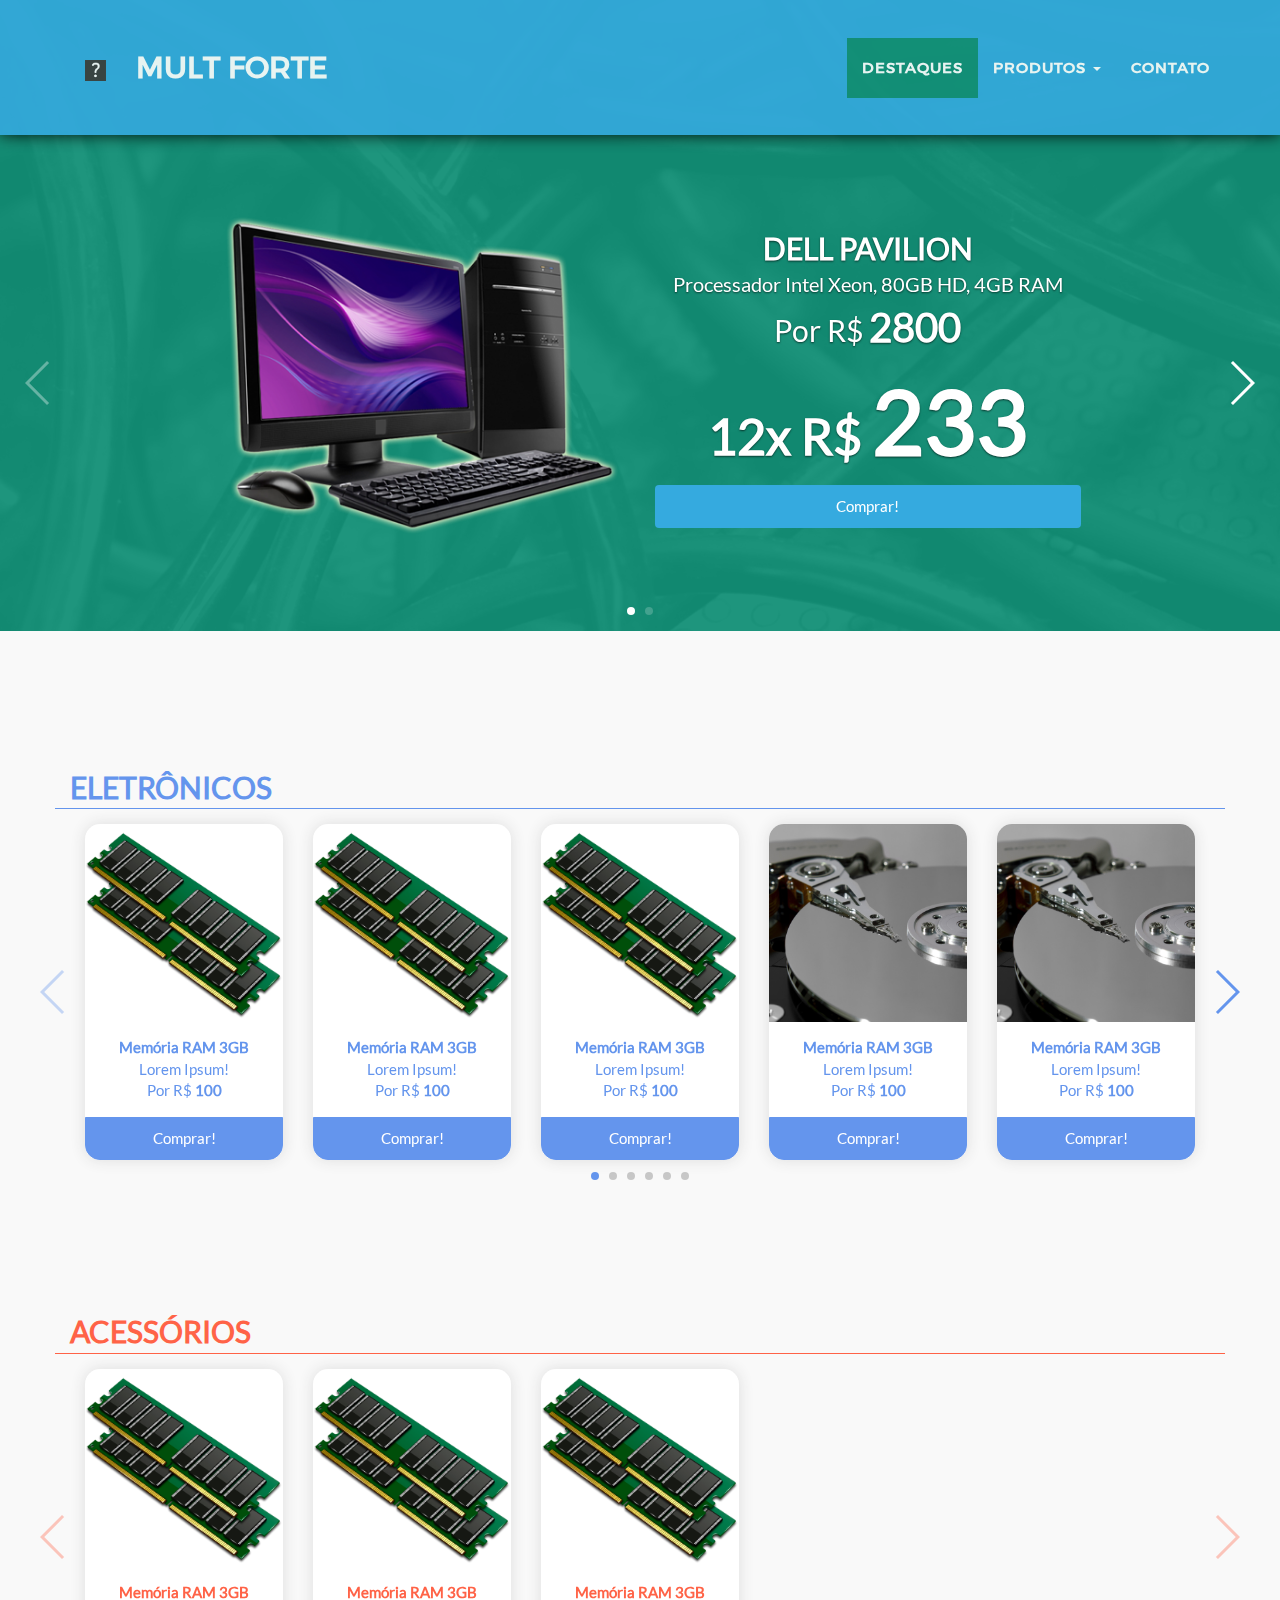
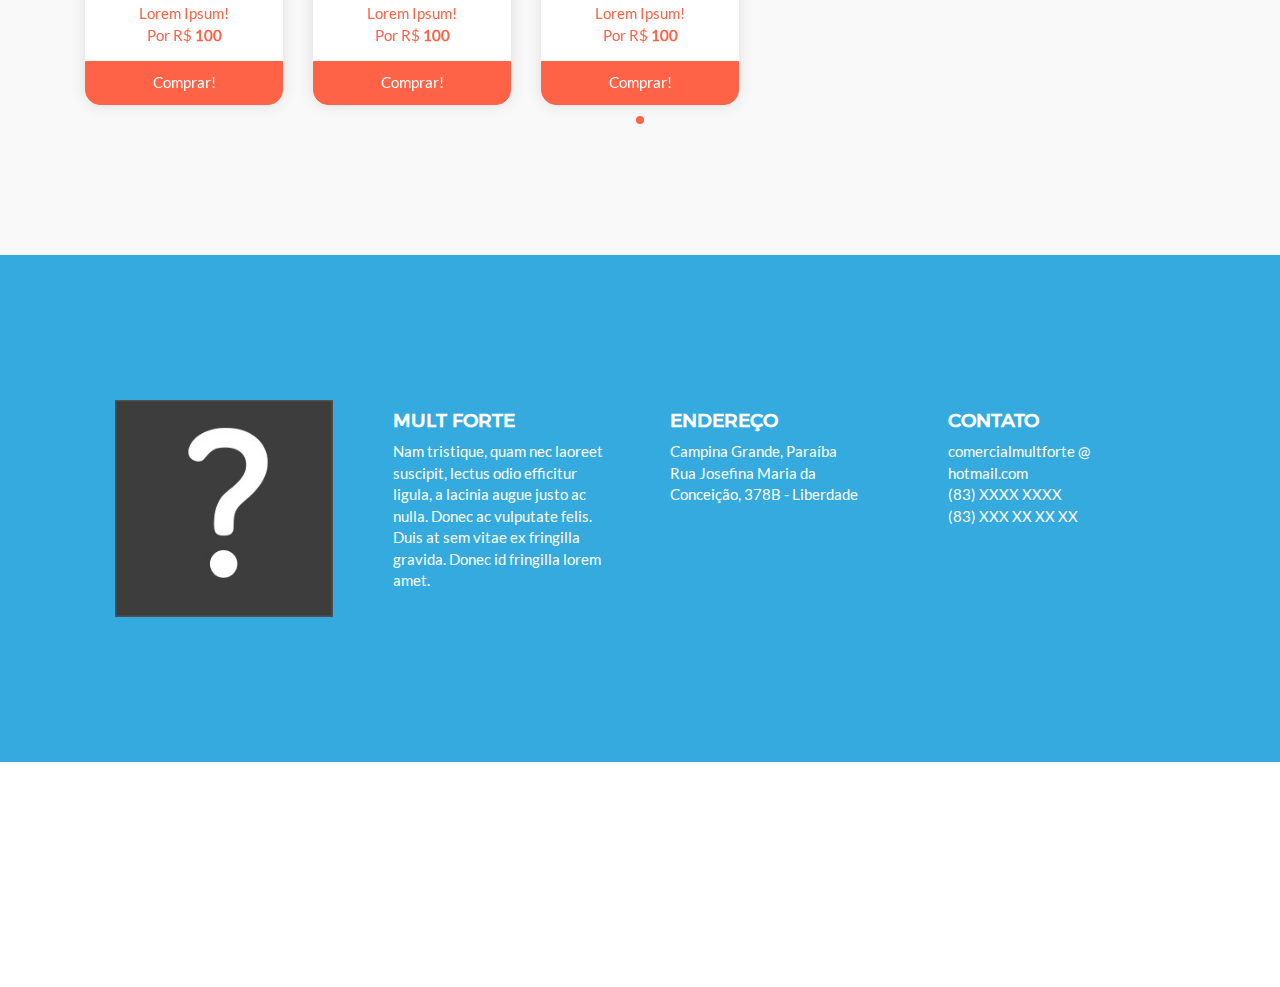
<file: _app/E/index.html>
<!DOCTYPE html>
<html>
    <head>
        <meta charset="utf-8">
        <meta http-equiv="X-UA-Compatible" content="IE=edge">
        <title>MULT FORTE</title>
        <meta name="viewport" content="width=device-width">
        <meta name="description" content="Nam tristique, quam nec laoreet suscipit, lectus odio efficitur ligula, a lacinia augue justo ac nulla. Donec ac vulputate felis. Duis at sem vitae ex fringilla gravida. Donec id fringilla lorem amet.">
        
        <meta name="author" content="Rafael Natã @ CIAO Agência Digital">
        <link rel="canonical" href="http://www.mybusinesstemplatename.com/">
        <link rel="alternate" type="application/rss+xml" title="RSS" href="/feed.xml">
        <link rel="icon" type="image/gif" href="img/template.jpg">
        
        <link rel="stylesheet" href="style.css">
        <style>

        .swiper-scrollbar-white {

    background: rgba(255, 255, 255, 0.5);
        }
        .swiper-scrollbar-white .swiper-scrollbar-drag {

    background: rgba(255, 255, 255, 1);
        }

    .swiper-container-body {
        width: 100%;
        height: 100%;
    }
    .swiper-container-body > .swiper-wrapper > .swiper-slide {
        display: flex;
        flex-direction: column;
        height: auto;
    }
    .swiper-container-hero > .swiper-wrapper {
        align-items: center;
    }
        </style>
    </head>
    <body id="page-top" class="index">
        <!-- <div class="swiper-container swiper-container-body">
            <div class="swiper-wrapper"> -->
                    
                <!-- <div class="swiper-slide"> -->
                            <!-- Header -->
    <header class="myheader">
            <div class="hero-container">
                <div id="hero" class="hero container" style="background-image: url(img/cables.jpg)">
                    <div class="herobg"></div>
                    <div id="carouselportolio" class="carousel slide" data-ride="carousel">
                      <!-- Indicators -->
                      <!-- <ol class="carousel-indicators">
                        
                            <li data-target="#carouselportolio" data-slide-to="0" class="active"></li>
                        
                            <li data-target="#carouselportolio" data-slide-to="1" ></li>
                        
                      </ol>
                      <div class="carousel-inner" role="listbox"> -->
                     <div class="swiper-container swiper-container-hero">
                            <div class="swiper-wrapper">
                        
                            <div class="swiper-slide  active ">
                                <div class="carousel-caption">
                                    <div class="row">
                                        <label class="promotion-image col-xs-12 col-sm-6">
                                            <img src="img/portfolio/computer.png" class="img-responsive" alt="DELL PAVILION">
                                        </label>
                                        <div class="promotion-description col-xs-12 col-sm-6">
                                            <!-- <li class="list-group-item"> -->
                                                <div class="promotion-title">
                                                    DELL PAVILION
                                                </div>
                                                <div class="promotion-details">
                                                    Processador Intel Xeon, 80GB HD, 4GB RAM
                                                </div>
                                                <div class="promotion-price">
                                                    Por R$ <span>2800</span>
                                                </div>
                                                
                                                    <div class="promotion-parcels">
                                                    12x R$ <span>233</span>
                                                    </div>
                                                
                                                <div class="btn btn-default button">Comprar!</div>
                                            <!-- </li> -->
                                        </div>
                                    </div>
                                </div>
                            </div>
                        
                            <div class="swiper-slide ">
                                <div class="carousel-caption">
                                    <div class="row">
                                        <label class="promotion-image col-xs-12 col-sm-6">
                                            <img src="img/portfolio/ram.png" class="img-responsive" alt="RAM 4GB">
                                        </label>
                                        <div class="promotion-description col-xs-12 col-sm-6">
                                            <!-- <li class="list-group-item"> -->
                                                <div class="promotion-title">
                                                    RAM 4GB
                                                </div>
                                                <div class="promotion-details">
                                                    Memória Kingston Blazer Ultra Fast
                                                </div>
                                                <div class="promotion-price">
                                                    Por R$ <span>400</span>
                                                </div>
                                                
                                                    <div class="promotion-parcels">
                                                    12x R$ <span>33</span>
                                                    </div>
                                                
                                                <div class="btn btn-default button">Comprar!</div>
                                            <!-- </li> -->
                                        </div>
                                    </div>
                                </div>
                            </div>
                        
                    </div>
                <div class="swiper-pagination swiper-pagination-white swiper-pagination-hero"></div>
                <div class="swiper-button-next swiper-button-white swiper-button-next-hero"></div>
                <div class="swiper-button-prev swiper-button-white swiper-button-prev-hero"></div>
                </div>

                    <!-- Controls -->
                    <!-- <a class="left carousel-control" href="#carouselportolio" role="button" data-slide="prev">
                    <span class="glyphicon glyphicon-chevron-left" aria-hidden="true">
                    </span>
                    <span class="sr-only">Previous</span>
                    </a>
                    <a class="right carousel-control" href="#carouselportolio" role="button" data-slide="next">
                    <span class="glyphicon glyphicon-chevron-right" aria-hidden="true"></span>
                    <span class="sr-only">Next</span>
                    </a> -->
                    </div>
                </div>
            </div>
    </header>
                <!-- </div> -->
                    
                <!-- <div class="swiper-slide"> -->
                        
    <!-- showcase Grid Section -->
    <section id="showcase">
        <div class="container">
            <!-- <div class="row">
                <div class="col-lg-12 text-center">
                    <h2>Orçamento</h2>
                    <p>
                        Selecione os serviços desejados com um toque!
                    </p>
                </div>
            </div> -->
            
            <div class="category" id="cat1"  style="background-image: url(img/cables.jpg)">
                <div class="filter overlay" ></div>
                <div class="category-title">
                    <div class="container">
                        Eletrônicos
                    </div>
                </div>
    <style>

.swiper-container-showcase-cat1 .swiper-button-prev,
.swiper-container-showcase-cat1 .swiper-container-rtl .swiper-button-next {
  background-image: url("data:image/svg+xml;charset=utf-8,%3Csvg%20xmlns%3D'http%3A%2F%2Fwww.w3.org%2F2000%2Fsvg'%20viewBox%3D'0%200%2027%2044'%3E%3Cpath%20d%3D'M0%2C22L22%2C0l2.1%2C2.1L4.2%2C22l19.9%2C19.9L22%2C44L0%2C22L0%2C22L0%2C22z'%20fill%3D'cornflowerblue'%2F%3E%3C%2Fsvg%3E");
}
.swiper-container-showcase-cat1 .swiper-button-next,
.swiper-container-showcase-cat1 .swiper-container-rtl .swiper-button-prev {
  background-image: url("data:image/svg+xml;charset=utf-8,%3Csvg%20xmlns%3D'http%3A%2F%2Fwww.w3.org%2F2000%2Fsvg'%20viewBox%3D'0%200%2027%2044'%3E%3Cpath%20d%3D'M27%2C22L27%2C22L5%2C44l-2.1-2.1L22.8%2C22L2.9%2C2.1L5%2C0L27%2C22L27%2C22z'%20fill%3D'cornflowerblue'%2F%3E%3C%2Fsvg%3E");
  right: 10px;
  left: auto;
}
.swiper-container-showcase-cat1 .swiper-pagination-bullet-active {
    background: cornflowerblue;
}
#cat1 .description {
    color: cornflowerblue;
}
#showcase #cat1 .category-title {
    background-color: cornflowerblue;
}
#showcase #cat1 .category-title {
    background-color: transparent;
    color: cornflowerblue;
    width: initial;
    padding: 0;
    margin: 0 1.5em;
    text-align: left;
}
#showcase #cat1 .category-title > .container {
        border-bottom: solid cornflowerblue 1px;
}
    </style>
                <div class="container slider-container dragscroll">
                    <div class="swiper-container swiper-container-showcase swiper-container-showcase-cat1 item-container"
                    data-toggle="buttons">
                        <div class="swiper-wrapper">
                        
                            <div class="swiper-slide showcase-item">
                                <div class="showcase-link">
                                    <input type="checkbox" autocomplete="off" onchange="updateBudget(this.checked,100)">
                                    <!-- <img src="img/portfolio/ram.png" class="img-responsive" alt=""> -->
                                    <img data-src="img/portfolio/ram.png" class="img-responsive swiper-lazy"></img>
                                    <div class="swiper-lazy-preloader swiper-lazy-preloader"></div>
                                    <!-- <span class="badge">
                                        R$ 100
                                    </span>
                                    <span class="badge badge-status">
                                        <i class="fa fa-check"></i>
                                    </span> -->
                                    <div class="description overlay">
                                        <!-- <p>
                                            Lorem Ipsum!
                                        </p>
                                        <h4>
                                            Memória RAM 3GB
                                        </h4> -->


                                        <div class="promotion-title">
                                            Memória RAM 3GB
                                        </div>
                                        <div class="promotion-details">
                                            Lorem Ipsum!
                                        </div>
                                        <div class="promotion-price">
                                            Por R$ <span>100</span>
                                        </div>
                                        
                                    <!-- </li> -->
                                    </div>
                                        <div class="btn btn-default button"
                                            style="background-color: cornflowerblue;border-color: cornflowerblue;">Comprar!</div>
                                </div>
                            </div>
                        
                            <div class="swiper-slide showcase-item">
                                <div class="showcase-link">
                                    <input type="checkbox" autocomplete="off" onchange="updateBudget(this.checked,100)">
                                    <!-- <img src="img/portfolio/ram.png" class="img-responsive" alt=""> -->
                                    <img data-src="img/portfolio/ram.png" class="img-responsive swiper-lazy"></img>
                                    <div class="swiper-lazy-preloader swiper-lazy-preloader"></div>
                                    <!-- <span class="badge">
                                        R$ 100
                                    </span>
                                    <span class="badge badge-status">
                                        <i class="fa fa-check"></i>
                                    </span> -->
                                    <div class="description overlay">
                                        <!-- <p>
                                            Lorem Ipsum!
                                        </p>
                                        <h4>
                                            Memória RAM 3GB
                                        </h4> -->


                                        <div class="promotion-title">
                                            Memória RAM 3GB
                                        </div>
                                        <div class="promotion-details">
                                            Lorem Ipsum!
                                        </div>
                                        <div class="promotion-price">
                                            Por R$ <span>100</span>
                                        </div>
                                        
                                    <!-- </li> -->
                                    </div>
                                        <div class="btn btn-default button"
                                            style="background-color: cornflowerblue;border-color: cornflowerblue;">Comprar!</div>
                                </div>
                            </div>
                        
                            <div class="swiper-slide showcase-item">
                                <div class="showcase-link">
                                    <input type="checkbox" autocomplete="off" onchange="updateBudget(this.checked,100)">
                                    <!-- <img src="img/portfolio/ram.png" class="img-responsive" alt=""> -->
                                    <img data-src="img/portfolio/ram.png" class="img-responsive swiper-lazy"></img>
                                    <div class="swiper-lazy-preloader swiper-lazy-preloader"></div>
                                    <!-- <span class="badge">
                                        R$ 100
                                    </span>
                                    <span class="badge badge-status">
                                        <i class="fa fa-check"></i>
                                    </span> -->
                                    <div class="description overlay">
                                        <!-- <p>
                                            Lorem Ipsum!
                                        </p>
                                        <h4>
                                            Memória RAM 3GB
                                        </h4> -->


                                        <div class="promotion-title">
                                            Memória RAM 3GB
                                        </div>
                                        <div class="promotion-details">
                                            Lorem Ipsum!
                                        </div>
                                        <div class="promotion-price">
                                            Por R$ <span>100</span>
                                        </div>
                                        
                                    <!-- </li> -->
                                    </div>
                                        <div class="btn btn-default button"
                                            style="background-color: cornflowerblue;border-color: cornflowerblue;">Comprar!</div>
                                </div>
                            </div>
                        
                            <div class="swiper-slide showcase-item">
                                <div class="showcase-link">
                                    <input type="checkbox" autocomplete="off" onchange="updateBudget(this.checked,100)">
                                    <!-- <img src="img/portfolio/disc.jpg" class="img-responsive" alt=""> -->
                                    <img data-src="img/portfolio/disc.jpg" class="img-responsive swiper-lazy"></img>
                                    <div class="swiper-lazy-preloader swiper-lazy-preloader"></div>
                                    <!-- <span class="badge">
                                        R$ 100
                                    </span>
                                    <span class="badge badge-status">
                                        <i class="fa fa-check"></i>
                                    </span> -->
                                    <div class="description overlay">
                                        <!-- <p>
                                            Lorem Ipsum!
                                        </p>
                                        <h4>
                                            Memória RAM 3GB
                                        </h4> -->


                                        <div class="promotion-title">
                                            Memória RAM 3GB
                                        </div>
                                        <div class="promotion-details">
                                            Lorem Ipsum!
                                        </div>
                                        <div class="promotion-price">
                                            Por R$ <span>100</span>
                                        </div>
                                        
                                    <!-- </li> -->
                                    </div>
                                        <div class="btn btn-default button"
                                            style="background-color: cornflowerblue;border-color: cornflowerblue;">Comprar!</div>
                                </div>
                            </div>
                        
                            <div class="swiper-slide showcase-item">
                                <div class="showcase-link">
                                    <input type="checkbox" autocomplete="off" onchange="updateBudget(this.checked,100)">
                                    <!-- <img src="img/portfolio/disc.jpg" class="img-responsive" alt=""> -->
                                    <img data-src="img/portfolio/disc.jpg" class="img-responsive swiper-lazy"></img>
                                    <div class="swiper-lazy-preloader swiper-lazy-preloader"></div>
                                    <!-- <span class="badge">
                                        R$ 100
                                    </span>
                                    <span class="badge badge-status">
                                        <i class="fa fa-check"></i>
                                    </span> -->
                                    <div class="description overlay">
                                        <!-- <p>
                                            Lorem Ipsum!
                                        </p>
                                        <h4>
                                            Memória RAM 3GB
                                        </h4> -->


                                        <div class="promotion-title">
                                            Memória RAM 3GB
                                        </div>
                                        <div class="promotion-details">
                                            Lorem Ipsum!
                                        </div>
                                        <div class="promotion-price">
                                            Por R$ <span>100</span>
                                        </div>
                                        
                                    <!-- </li> -->
                                    </div>
                                        <div class="btn btn-default button"
                                            style="background-color: cornflowerblue;border-color: cornflowerblue;">Comprar!</div>
                                </div>
                            </div>
                        
                            <div class="swiper-slide showcase-item">
                                <div class="showcase-link">
                                    <input type="checkbox" autocomplete="off" onchange="updateBudget(this.checked,100)">
                                    <!-- <img src="img/portfolio/ram.png" class="img-responsive" alt=""> -->
                                    <img data-src="img/portfolio/ram.png" class="img-responsive swiper-lazy"></img>
                                    <div class="swiper-lazy-preloader swiper-lazy-preloader"></div>
                                    <!-- <span class="badge">
                                        R$ 100
                                    </span>
                                    <span class="badge badge-status">
                                        <i class="fa fa-check"></i>
                                    </span> -->
                                    <div class="description overlay">
                                        <!-- <p>
                                            Lorem Ipsum!
                                        </p>
                                        <h4>
                                            Memória RAM 3GB
                                        </h4> -->


                                        <div class="promotion-title">
                                            Memória RAM 3GB
                                        </div>
                                        <div class="promotion-details">
                                            Lorem Ipsum!
                                        </div>
                                        <div class="promotion-price">
                                            Por R$ <span>100</span>
                                        </div>
                                        
                                    <!-- </li> -->
                                    </div>
                                        <div class="btn btn-default button"
                                            style="background-color: cornflowerblue;border-color: cornflowerblue;">Comprar!</div>
                                </div>
                            </div>
                        
                            <div class="swiper-slide showcase-item">
                                <div class="showcase-link">
                                    <input type="checkbox" autocomplete="off" onchange="updateBudget(this.checked,100)">
                                    <!-- <img src="img/portfolio/ram.png" class="img-responsive" alt=""> -->
                                    <img data-src="img/portfolio/ram.png" class="img-responsive swiper-lazy"></img>
                                    <div class="swiper-lazy-preloader swiper-lazy-preloader"></div>
                                    <!-- <span class="badge">
                                        R$ 100
                                    </span>
                                    <span class="badge badge-status">
                                        <i class="fa fa-check"></i>
                                    </span> -->
                                    <div class="description overlay">
                                        <!-- <p>
                                            Lorem Ipsum!
                                        </p>
                                        <h4>
                                            Memória RAM 3GB
                                        </h4> -->


                                        <div class="promotion-title">
                                            Memória RAM 3GB
                                        </div>
                                        <div class="promotion-details">
                                            Lorem Ipsum!
                                        </div>
                                        <div class="promotion-price">
                                            Por R$ <span>100</span>
                                        </div>
                                        
                                    <!-- </li> -->
                                    </div>
                                        <div class="btn btn-default button"
                                            style="background-color: cornflowerblue;border-color: cornflowerblue;">Comprar!</div>
                                </div>
                            </div>
                        
                            <div class="swiper-slide showcase-item">
                                <div class="showcase-link">
                                    <input type="checkbox" autocomplete="off" onchange="updateBudget(this.checked,100)">
                                    <!-- <img src="img/portfolio/ram.png" class="img-responsive" alt=""> -->
                                    <img data-src="img/portfolio/ram.png" class="img-responsive swiper-lazy"></img>
                                    <div class="swiper-lazy-preloader swiper-lazy-preloader"></div>
                                    <!-- <span class="badge">
                                        R$ 100
                                    </span>
                                    <span class="badge badge-status">
                                        <i class="fa fa-check"></i>
                                    </span> -->
                                    <div class="description overlay">
                                        <!-- <p>
                                            Lorem Ipsum!
                                        </p>
                                        <h4>
                                            Memória RAM 3GB
                                        </h4> -->


                                        <div class="promotion-title">
                                            Memória RAM 3GB
                                        </div>
                                        <div class="promotion-details">
                                            Lorem Ipsum!
                                        </div>
                                        <div class="promotion-price">
                                            Por R$ <span>100</span>
                                        </div>
                                        
                                    <!-- </li> -->
                                    </div>
                                        <div class="btn btn-default button"
                                            style="background-color: cornflowerblue;border-color: cornflowerblue;">Comprar!</div>
                                </div>
                            </div>
                        
                            <div class="swiper-slide showcase-item">
                                <div class="showcase-link">
                                    <input type="checkbox" autocomplete="off" onchange="updateBudget(this.checked,100)">
                                    <!-- <img src="img/portfolio/disc.jpg" class="img-responsive" alt=""> -->
                                    <img data-src="img/portfolio/disc.jpg" class="img-responsive swiper-lazy"></img>
                                    <div class="swiper-lazy-preloader swiper-lazy-preloader"></div>
                                    <!-- <span class="badge">
                                        R$ 100
                                    </span>
                                    <span class="badge badge-status">
                                        <i class="fa fa-check"></i>
                                    </span> -->
                                    <div class="description overlay">
                                        <!-- <p>
                                            Lorem Ipsum!
                                        </p>
                                        <h4>
                                            Memória RAM 3GB
                                        </h4> -->


                                        <div class="promotion-title">
                                            Memória RAM 3GB
                                        </div>
                                        <div class="promotion-details">
                                            Lorem Ipsum!
                                        </div>
                                        <div class="promotion-price">
                                            Por R$ <span>100</span>
                                        </div>
                                        
                                    <!-- </li> -->
                                    </div>
                                        <div class="btn btn-default button"
                                            style="background-color: cornflowerblue;border-color: cornflowerblue;">Comprar!</div>
                                </div>
                            </div>
                        
                            <div class="swiper-slide showcase-item">
                                <div class="showcase-link">
                                    <input type="checkbox" autocomplete="off" onchange="updateBudget(this.checked,100)">
                                    <!-- <img src="img/portfolio/disc.jpg" class="img-responsive" alt=""> -->
                                    <img data-src="img/portfolio/disc.jpg" class="img-responsive swiper-lazy"></img>
                                    <div class="swiper-lazy-preloader swiper-lazy-preloader"></div>
                                    <!-- <span class="badge">
                                        R$ 100
                                    </span>
                                    <span class="badge badge-status">
                                        <i class="fa fa-check"></i>
                                    </span> -->
                                    <div class="description overlay">
                                        <!-- <p>
                                            Lorem Ipsum!
                                        </p>
                                        <h4>
                                            Memória RAM 3GB
                                        </h4> -->


                                        <div class="promotion-title">
                                            Memória RAM 3GB
                                        </div>
                                        <div class="promotion-details">
                                            Lorem Ipsum!
                                        </div>
                                        <div class="promotion-price">
                                            Por R$ <span>100</span>
                                        </div>
                                        
                                    <!-- </li> -->
                                    </div>
                                        <div class="btn btn-default button"
                                            style="background-color: cornflowerblue;border-color: cornflowerblue;">Comprar!</div>
                                </div>
                            </div>
                        
                        </div>
                        <div class="swiper-pagination swiper-pagination swiper-pagination-showcase-cat1"></div>
                        <div class="swiper-button-next swiper-button swiper-button-next-showcase-cat1"></div>
                        <div class="swiper-button-prev swiper-button swiper-button-prev-showcase-cat1"></div>
                    </div>
                </div>
            </div>
            
            <div class="category" id="cat2"  style="background-image: url(img/cables.jpg)">
                <div class="filter overlay" ></div>
                <div class="category-title">
                    <div class="container">
                        Acessórios
                    </div>
                </div>
    <style>

.swiper-container-showcase-cat2 .swiper-button-prev,
.swiper-container-showcase-cat2 .swiper-container-rtl .swiper-button-next {
  background-image: url("data:image/svg+xml;charset=utf-8,%3Csvg%20xmlns%3D'http%3A%2F%2Fwww.w3.org%2F2000%2Fsvg'%20viewBox%3D'0%200%2027%2044'%3E%3Cpath%20d%3D'M0%2C22L22%2C0l2.1%2C2.1L4.2%2C22l19.9%2C19.9L22%2C44L0%2C22L0%2C22L0%2C22z'%20fill%3D'tomato'%2F%3E%3C%2Fsvg%3E");
}
.swiper-container-showcase-cat2 .swiper-button-next,
.swiper-container-showcase-cat2 .swiper-container-rtl .swiper-button-prev {
  background-image: url("data:image/svg+xml;charset=utf-8,%3Csvg%20xmlns%3D'http%3A%2F%2Fwww.w3.org%2F2000%2Fsvg'%20viewBox%3D'0%200%2027%2044'%3E%3Cpath%20d%3D'M27%2C22L27%2C22L5%2C44l-2.1-2.1L22.8%2C22L2.9%2C2.1L5%2C0L27%2C22L27%2C22z'%20fill%3D'tomato'%2F%3E%3C%2Fsvg%3E");
  right: 10px;
  left: auto;
}
.swiper-container-showcase-cat2 .swiper-pagination-bullet-active {
    background: tomato;
}
#cat2 .description {
    color: tomato;
}
#showcase #cat2 .category-title {
    background-color: tomato;
}
#showcase #cat2 .category-title {
    background-color: transparent;
    color: tomato;
    width: initial;
    padding: 0;
    margin: 0 1.5em;
    text-align: left;
}
#showcase #cat2 .category-title > .container {
        border-bottom: solid tomato 1px;
}
    </style>
                <div class="container slider-container dragscroll">
                    <div class="swiper-container swiper-container-showcase swiper-container-showcase-cat2 item-container"
                    data-toggle="buttons">
                        <div class="swiper-wrapper">
                        
                            <div class="swiper-slide showcase-item">
                                <div class="showcase-link">
                                    <input type="checkbox" autocomplete="off" onchange="updateBudget(this.checked,100)">
                                    <!-- <img src="img/portfolio/ram.png" class="img-responsive" alt=""> -->
                                    <img data-src="img/portfolio/ram.png" class="img-responsive swiper-lazy"></img>
                                    <div class="swiper-lazy-preloader swiper-lazy-preloader"></div>
                                    <!-- <span class="badge">
                                        R$ 100
                                    </span>
                                    <span class="badge badge-status">
                                        <i class="fa fa-check"></i>
                                    </span> -->
                                    <div class="description overlay">
                                        <!-- <p>
                                            Lorem Ipsum!
                                        </p>
                                        <h4>
                                            Memória RAM 3GB
                                        </h4> -->


                                        <div class="promotion-title">
                                            Memória RAM 3GB
                                        </div>
                                        <div class="promotion-details">
                                            Lorem Ipsum!
                                        </div>
                                        <div class="promotion-price">
                                            Por R$ <span>100</span>
                                        </div>
                                        
                                    <!-- </li> -->
                                    </div>
                                        <div class="btn btn-default button"
                                            style="background-color: tomato;border-color: tomato;">Comprar!</div>
                                </div>
                            </div>
                        
                            <div class="swiper-slide showcase-item">
                                <div class="showcase-link">
                                    <input type="checkbox" autocomplete="off" onchange="updateBudget(this.checked,100)">
                                    <!-- <img src="img/portfolio/ram.png" class="img-responsive" alt=""> -->
                                    <img data-src="img/portfolio/ram.png" class="img-responsive swiper-lazy"></img>
                                    <div class="swiper-lazy-preloader swiper-lazy-preloader"></div>
                                    <!-- <span class="badge">
                                        R$ 100
                                    </span>
                                    <span class="badge badge-status">
                                        <i class="fa fa-check"></i>
                                    </span> -->
                                    <div class="description overlay">
                                        <!-- <p>
                                            Lorem Ipsum!
                                        </p>
                                        <h4>
                                            Memória RAM 3GB
                                        </h4> -->


                                        <div class="promotion-title">
                                            Memória RAM 3GB
                                        </div>
                                        <div class="promotion-details">
                                            Lorem Ipsum!
                                        </div>
                                        <div class="promotion-price">
                                            Por R$ <span>100</span>
                                        </div>
                                        
                                    <!-- </li> -->
                                    </div>
                                        <div class="btn btn-default button"
                                            style="background-color: tomato;border-color: tomato;">Comprar!</div>
                                </div>
                            </div>
                        
                            <div class="swiper-slide showcase-item">
                                <div class="showcase-link">
                                    <input type="checkbox" autocomplete="off" onchange="updateBudget(this.checked,100)">
                                    <!-- <img src="img/portfolio/ram.png" class="img-responsive" alt=""> -->
                                    <img data-src="img/portfolio/ram.png" class="img-responsive swiper-lazy"></img>
                                    <div class="swiper-lazy-preloader swiper-lazy-preloader"></div>
                                    <!-- <span class="badge">
                                        R$ 100
                                    </span>
                                    <span class="badge badge-status">
                                        <i class="fa fa-check"></i>
                                    </span> -->
                                    <div class="description overlay">
                                        <!-- <p>
                                            Lorem Ipsum!
                                        </p>
                                        <h4>
                                            Memória RAM 3GB
                                        </h4> -->


                                        <div class="promotion-title">
                                            Memória RAM 3GB
                                        </div>
                                        <div class="promotion-details">
                                            Lorem Ipsum!
                                        </div>
                                        <div class="promotion-price">
                                            Por R$ <span>100</span>
                                        </div>
                                        
                                    <!-- </li> -->
                                    </div>
                                        <div class="btn btn-default button"
                                            style="background-color: tomato;border-color: tomato;">Comprar!</div>
                                </div>
                            </div>
                        
                        </div>
                        <div class="swiper-pagination swiper-pagination swiper-pagination-showcase-cat2"></div>
                        <div class="swiper-button-next swiper-button swiper-button-next-showcase-cat2"></div>
                        <div class="swiper-button-prev swiper-button swiper-button-prev-showcase-cat2"></div>
                    </div>
                </div>
            </div>
            
            <!-- <div class="col-lg-8 col-lg-offset-2 text-center page-scroll">
                <a href="#contact" class="btn btn-lg btn-success">
                    <i class="fa fa-rocket"></i> Contratar!
                </a>
            </div> -->
        </div>
    </section>
                <!-- </div> -->
                    
                <!-- <div class="swiper-slide"> -->
                            <!-- Footer -->
    <section id="footer" class="text-center">
        <div class="container">
            <div class="row">
                <div class="col-sm-3 col-xs-12">
                    <img src="img/template.jpg" class="logo img-responsive"></img>
                </div>
                <div class="col-sm-3 col-xs-12">
                    <h4>MULT FORTE</h4>
                    <div>Nam tristique, quam nec laoreet suscipit, lectus odio efficitur ligula, a lacinia augue justo ac nulla. Donec ac vulputate felis. Duis at sem vitae ex fringilla gravida. Donec id fringilla lorem amet.</div>
                </div>
                <div class="col-sm-3">
                    <h4>Endereço</h4>
                    <div>Campina Grande, Paraíba</div>
                    <div>Rua Josefina Maria da Conceição, 378B - Liberdade</div>
                </div>
                <div class="col-sm-3">
                    <h4>Contato</h4>
                    
                    <div>
                        <a href="mailto:comercialmultforte @ hotmail.com">
                            comercialmultforte @ hotmail.com
                        </a>
                    </div>
                    
                    <div>(83) XXXX XXXX</div>
                    <div>(83) XXX XX XX XX</div>
                </div>
            </div>
        </div>
    </section>
                <!-- </div> -->
                    
            <!-- </div>
            <div class="swiper-scrollbar swiper-scrollbar-white"></div>
        </div> -->
        <div class="ciaobadge">
            <div class="overlay"></div>
        </div>

        
            
        
            
        
            
        
            
        
            
        
            
        
            
        
            
        
               <!-- Navigation -->
    <nav class="navbar navbar-default unique navbar-fixed-top">
        <div class="container">
        
            <!-- Brand and toggle get grouped for better mobile display -->
            <div class="navbar-header page-scroll">
                <button type="button" class="navbar-toggle" data-toggle="collapse" data-target="#bs-example-navbar-collapse-1">
                    <span class="sr-only">Toggle navigation</span>
                    <span class="icon-bar"></span>
                    <span class="icon-bar"></span>
                    <span class="icon-bar"></span>
                </button>
                <a class="navbar-brand logo-brand" href="#page-top">
                    <img src="img/template.jpg" class="logo"></img>
                </a>
                <a class="navbar-brand" href="#page-top">MULT FORTE</a>
            </div>

            <!-- Collect the nav links, forms, and other content for toggling -->
            <div class="collapse navbar-collapse" id="bs-example-navbar-collapse-1">
                <ul class="nav navbar-nav navbar-right">
                    
                        
                            <li class="page-scroll">
                                <a href="#hero">Destaques</a>
                            </li>
                        
                    
                        
                            <li class="dropdown">
                                <a href="#" class="dropdown-toggle" role="button" data-toggle="dropdown" aria-haspopup="true" aria-expanded="false">
                                    Produtos
                                    <b class="caret"></b>
                                </a>
                                <ul class="dropdown-menu">
                                
                                    <li class="page-scroll">
                                        <a href="#cat1">
                                            Eletrônicos
                                        </a>
                                    </li>
                                
                                    <li class="page-scroll">
                                        <a href="#cat2">
                                            Acessórios
                                        </a>
                                    </li>
                                
                                </ul>
                            </li>
                        
                    
                        
                            <li class="page-scroll">
                                <a href="#footer">Contato</a>
                            </li>
                        
                    
                </ul>
            </div>
            <!-- /.navbar-collapse -->
        </div>
        <!-- /.container-fluid -->
    </nav>
        
    </body>
    <script src="script.js"></script>
    <script>
    /*var swiperBody = new Swiper('.swiper-container-body', {
        scrollbar: '.swiper-scrollbar',
        direction: 'vertical',
        slidesPerView: 'auto',
        mousewheelControl: true,
        grabCursor: 'true',
        freeMode: true,
        threshold:20
    });*/

    swiperBody.on('onSlideChangeStart', function(instance) {
    });
    </script>
    <script>
    var swiper = new Swiper('.swiper-container-hero', {
        pagination: '.swiper-pagination-hero',
        nextButton: '.swiper-button-next-hero',
        prevButton: '.swiper-button-prev-hero',
        lazyLoading: true,
        paginationClickable: true,
        grabCursor: true,
        slidesPerView: 1,
        spaceBetween: 0,
        threshold:20,
       /* breakpoints: {
            1024: {
                slidesPerView: 4,
                spaceBetween: 40
            },
            768: {
                slidesPerView: 3,
                spaceBetween: 30
            },
            640: {
                slidesPerView: 2,
                spaceBetween: 20
            },
            320: {
                slidesPerView: 1,
                spaceBetween: 10
            }
        }*/
    });
    
    
    
    
    
    var swiper = new Swiper('.swiper-container-showcase-cat1', {
        pagination: '.swiper-pagination-showcase-cat1',
        nextButton: '.swiper-button-next-showcase-cat1',
        prevButton: '.swiper-button-prev-showcase-cat1',
        paginationClickable: true,
        slidesPerView: 5,
        freeMode: true,
        grabCursor: true,
        /*mousewheelControl: true,*/
        lazyLoading: true,
        threshold:20,
        breakpoints: {
            768: {
                slidesPerView: 1
            }
        }
    });
    
    var swiper = new Swiper('.swiper-container-showcase-cat2', {
        pagination: '.swiper-pagination-showcase-cat2',
        nextButton: '.swiper-button-next-showcase-cat2',
        prevButton: '.swiper-button-prev-showcase-cat2',
        paginationClickable: true,
        slidesPerView: 5,
        freeMode: true,
        grabCursor: true,
        /*mousewheelControl: true,*/
        lazyLoading: true,
        threshold:20,
        breakpoints: {
            768: {
                slidesPerView: 1
            }
        }
    });
    
    
    
    
    
    </script>
</html>
</file>
